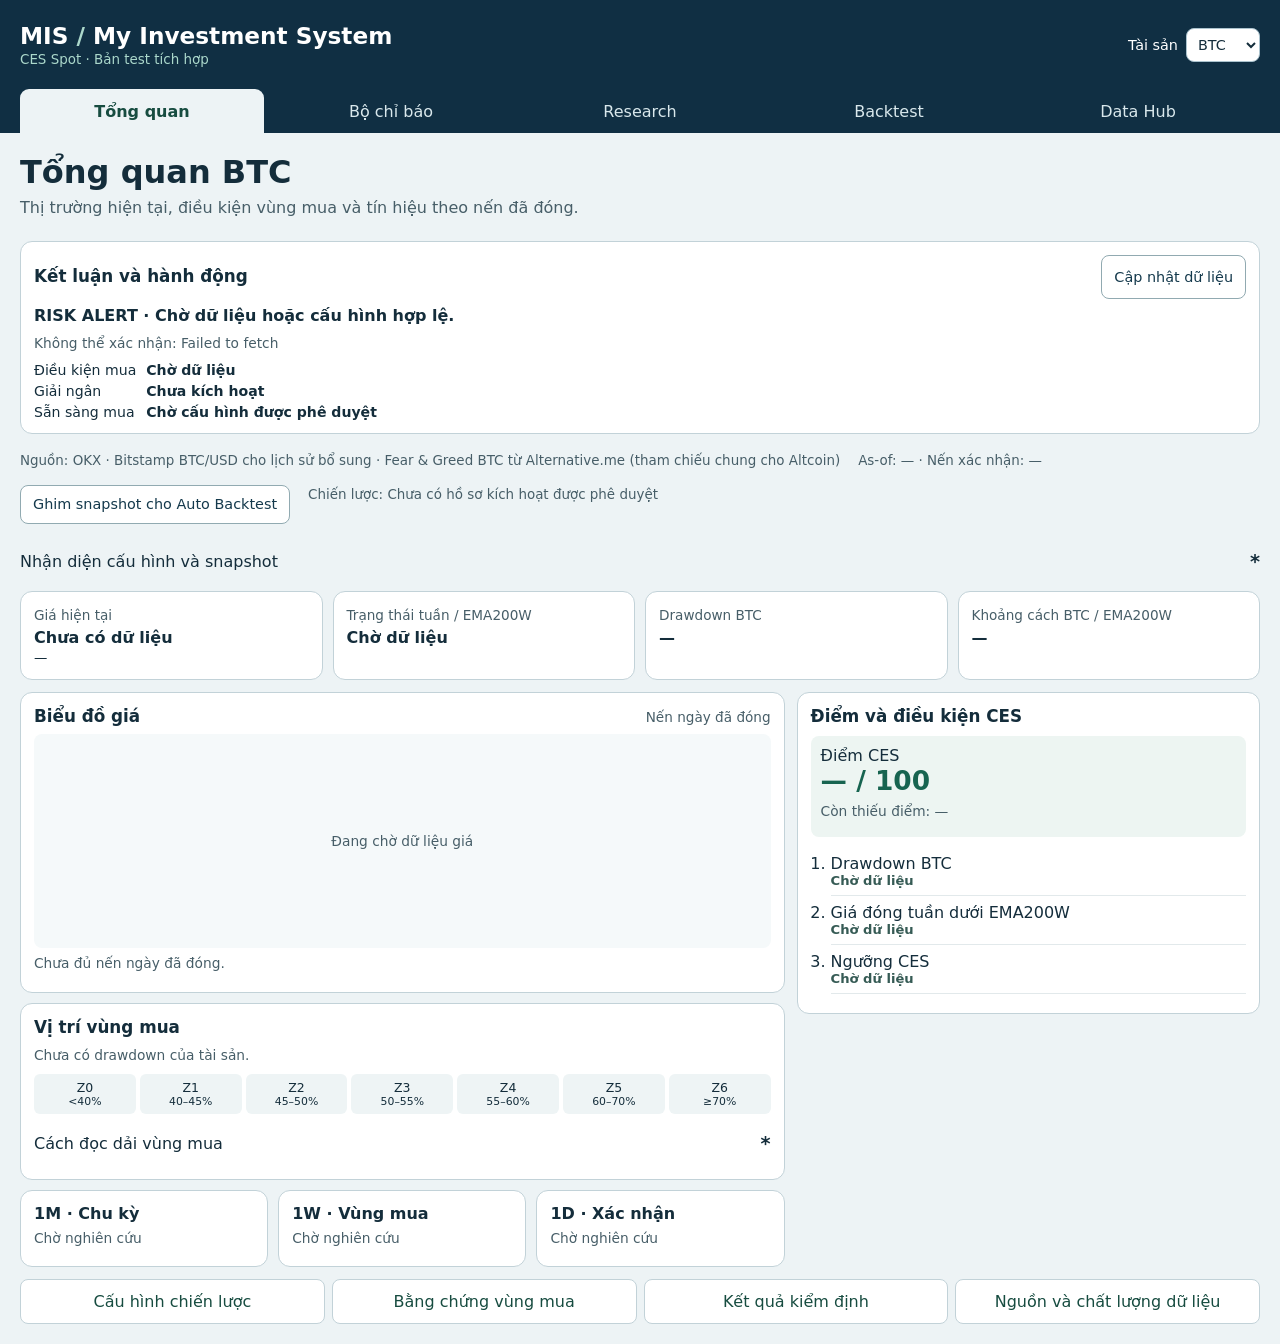
<file: index.html>
<!doctype html>
<html lang="vi">
<head>
  <meta charset="utf-8">
  <meta name="viewport" content="width=device-width, initial-scale=1">
  <meta name="theme-color" content="#102f43">
  <title>MIS – My Investment System</title>
  <link rel="icon" href="./icon.svg">
  <link rel="manifest" href="./manifest.webmanifest">
  <link rel="stylesheet" href="./mis_workspace.css">
  <script defer src="./ces_engine.js"></script>
  <script defer src="./ces_config.js"></script>
  <script defer src="./ces_dynamic.js"></script>
  <script defer src="./ces_shared.js"></script>
  <script defer src="./ces_auto_core.js"></script>
  <script defer src="./ces_library.js"></script>
  <script defer src="./ces_optimizer_data.js"></script>
  <script defer src="./mis_research_workspace.js"></script>
  <script defer src="./mis_overview.js"></script>
  <script defer src="./mis_workspace.js"></script>
  <script defer src="./mis_research_ui.js"></script>
  <script defer src="./mis_glossary.js"></script>
</head>
<body>
  <header class="header">
    <div class="masthead">
      <div><div class="brand">MIS <span> / </span> My Investment System</div><div class="version">CES Spot · Bản test tích hợp</div></div>
      <label class="asset">Tài sản <select id="workspace-asset" aria-label="Tài sản">
        <option>BTC</option><option>ETH</option><option>BNB</option><option>SOL</option>
        <option>LINK</option><option>AVAX</option><option>SUI</option><option>OKB</option>
      </select></label>
    </div>
    <nav aria-label="Điều hướng chính" id="workspace-nav">
      <a href="#overview">Tổng quan</a><a href="#indicators">Bộ chỉ báo</a>
      <a href="#research">Research</a><a href="#backtest">Backtest</a><a href="#data">Data Hub</a>
    </nav>
  </header>
  <main>
    <div class="section-head">
      <div><h1 id="workspace-title"></h1><p id="workspace-description"></p></div>
      <div id="workspace-tools" aria-label="Công cụ của màn hình"></div>
    </div>
    <section id="workspace-library" aria-label="Thư viện cấu hình" hidden>
      <h2>Cấu hình nghiên cứu</h2>
      <p id="workspace-config"></p>
      <p id="workspace-config-id"></p>
      <h3>Bộ lọc bắt buộc</h3>
      <ul id="workspace-config-gates"></ul>
      <h3>Chỉ báo có trọng số</h3>
      <p id="workspace-weight"></p>
      <table class="indicator-table" id="workspace-indicator-table">
        <thead><tr><th scope="col">Chỉ báo</th><th scope="col">Khung</th><th scope="col">Tham số</th><th scope="col">Trọng số</th><th scope="col">Trạng thái</th></tr></thead>
        <tbody></tbody>
      </table>
      <h3>Ứng viên đối chứng</h3>
      <ul id="workspace-candidates"></ul>
    </section>
    <section id="workspace-overview" aria-label="Theo dõi thị trường">
      <section class="overview-card overview-action" aria-labelledby="decision-title">
        <div class="overview-card-head">
          <h2 id="decision-title">Kết luận và hành động</h2>
          <button id="overview-refresh" type="button">Cập nhật dữ liệu</button>
        </div>
        <p id="overview-decision" role="status">WAIT · Chờ dữ liệu đã xác nhận.</p>
        <p id="overview-status">Đang chờ dữ liệu</p>
        <dl class="overview-decision">
          <dt>Điều kiện mua</dt><dd id="overview-eligibility">Chờ dữ liệu</dd>
          <dt>Giải ngân</dt><dd>Chưa kích hoạt</dd>
          <dt>Sẵn sàng mua</dt><dd>Chờ cấu hình được phê duyệt</dd>
        </dl>
      </section>
      <div class="overview-meta">
        <p id="overview-source">Nguồn: OKX · Bitstamp BTC/USD cho lịch sử bổ sung · Fear &amp; Greed BTC từ Alternative.me (tham chiếu chung cho Altcoin)</p>
        <p id="overview-asof">As-of: — · Nến xác nhận: —</p>
        <p><button id="overview-pin" type="button" disabled>Ghim snapshot cho Auto Backtest</button> <span id="overview-pin-status" role="status"></span></p>
        <p id="overview-approval">Chiến lược: Chưa có hồ sơ kích hoạt được phê duyệt</p>
      </div>
      <details data-explanation>
        <summary>Nhận diện cấu hình và snapshot</summary>
        <p id="overview-identity">Cấu hình và snapshot: chờ dữ liệu</p>
      </details>
      <div class="overview-metrics" aria-label="Chỉ số thị trường">
        <article><span>Giá hiện tại</span><strong id="overview-price">Chưa có dữ liệu</strong><small id="overview-price-time">—</small></article>
        <article><span>Trạng thái tuần / EMA200W</span><strong id="overview-cycle">Chờ dữ liệu</strong></article>
        <article><span>Drawdown BTC</span><strong id="overview-dd">—</strong></article>
        <article><span id="overview-ema-label">Khoảng cách BTC / EMA200W</span><strong id="overview-ema">—</strong></article>
      </div>
      <div class="overview-layout">
        <div class="overview-column">
          <section class="overview-card" aria-labelledby="chart-title">
            <div class="overview-card-head"><h2 id="chart-title">Biểu đồ giá</h2><span>Nến ngày đã đóng</span></div>
            <div class="overview-plot">
              <canvas id="overview-chart" role="img" aria-label="Biểu đồ giá đóng ngày"></canvas>
              <p id="overview-chart-empty">Đang chờ dữ liệu giá</p>
            </div>
            <p id="overview-chart-range">—</p>
          </section>
          <section class="overview-card" aria-labelledby="zone-title">
            <h2 id="zone-title">Vị trí vùng mua</h2>
            <p id="overview-zone">Chưa có drawdown của tài sản.</p>
            <ol class="overview-zones" aria-label="Các vùng drawdown giả thuyết">
              <li>Z0 <small>&lt;40%</small></li><li>Z1 <small>40–45%</small></li>
              <li>Z2 <small>45–50%</small></li><li>Z3 <small>50–55%</small></li>
              <li>Z4 <small>55–60%</small></li><li>Z5 <small>60–70%</small></li><li>Z6 <small>≥70%</small></li>
            </ol>
            <details data-explanation>
              <summary>Cách đọc dải vùng mua</summary>
              <p>Dải tô trên biểu đồ (khi nằm trong khung giá) là vùng giả thuyết Z3 50–55%. Các vùng vẫn chờ kiểm định.</p>
            </details>
          </section>
          <section class="overview-frames" aria-label="Nghiên cứu đa khung">
            <article><strong>1M · Chu kỳ</strong><p>Chờ nghiên cứu</p></article>
            <article><strong>1W · Vùng mua</strong><p>Chờ nghiên cứu</p></article>
            <article><strong>1D · Xác nhận</strong><p>Chờ nghiên cứu</p></article>
          </section>
        </div>
        <div class="overview-column">
          <section class="overview-card" aria-labelledby="signal-title">
            <h2 id="signal-title">Điểm và điều kiện CES</h2>
            <div class="overview-score"><span>Điểm CES</span><strong id="overview-score">— / 100</strong><p id="overview-gap">Còn thiếu điểm: —</p></div>
            <ol id="overview-gates" class="overview-gates">
              <li>Drawdown BTC <strong id="overview-gate-dd">Chờ dữ liệu</strong></li>
              <li>Giá đóng tuần dưới EMA200W <strong id="overview-gate-ema">Chờ dữ liệu</strong></li>
              <li>Ngưỡng CES <strong id="overview-gate-score">Chờ dữ liệu</strong></li>
            </ol>
          </section>
        </div>
      </div>
      <nav class="overview-evidence" aria-label="Bằng chứng">
        <a href="#indicators">Cấu hình chiến lược</a><a href="#research">Bằng chứng vùng mua</a>
        <a href="#backtest">Kết quả kiểm định</a><a href="#data">Nguồn và chất lượng dữ liệu</a>
      </nav>
    </section>
    <section id="workspace-research" class="overview-card" hidden>
      <h2>Bằng chứng vùng mua</h2>
      <p>Nghiên cứu vùng giả thuyết từ snapshot đã ghim tại Tổng quan.</p>
      <details id="research-glossary" data-explanation>
        <summary>Sổ tay thuật ngữ</summary>
        <label>Tìm thuật ngữ <input id="glossary-search" type="search"></label>
        <p id="glossary-count" role="status"></p>
        <dl>
          <dt>ROI</dt><dd>100 × (giá trị cuối / vốn đầu − 1). 100 → 120 cho ROI 20%; kết quả mô phỏng gồm tiền mặt và vị thế định giá theo giá đóng.</dd>
          <dt>CAGR</dt><dd>100 × ((giá trị cuối / vốn đầu)^(365,25 / số ngày) − 1). 100 → 121 trong hai năm cho khoảng 10%/năm. Khoảng thời gian quá ngắn có thể làm tỷ lệ năm hóa khó diễn giải.</dd>
          <dt>MDD</dt><dd>Mức giảm lớn nhất của vốn chủ sở hữu so với đỉnh vốn đến ngày đo. Đỉnh 125 rồi giảm còn 100 cho MDD −20% nếu đó là mức giảm lớn nhất.</dd>
          <dt>MAE</dt><dd>Trong mô phỏng lệnh, mức thấp nhất của 100 × (giá thấp nhất trong ngày / giá vốn trung bình − 1) khi có vị thế. Giá vốn 100, đáy 80 tương ứng −20%.</dd>
          <dt>Calmar</dt><dd>CAGR chia cho trị tuyệt đối MDD. CAGR 15%, MDD −10% cho 1,5. Khi MDD bằng 0, kết quả không xác định.</dd>
          <dt>Sharpe</dt><dd>Lợi suất vượt mức trung bình chia cho độ lệch chuẩn lợi suất vượt mức, có thể năm hóa. So sánh cần cùng tần suất và lãi suất tham chiếu. Engine CES chính không xuất chỉ số này.</dd>
          <dt>PF · Profit Factor</dt><dd>Tổng lãi chia tổng trị tuyệt đối của lỗ theo nhóm giao dịch đã đóng. Lãi 60 và lỗ 20 cho PF 3. Mẫu số bằng 0 thì PF không xác định.</dd>
          <dt>Win Rate</dt><dd>Số chu kỳ đã đóng có lãi chia số chu kỳ đã đóng. 3 thắng trong 5 chu kỳ cho 60%; cần nêu đơn vị đếm và cách xử lý hòa vốn.</dd>
          <dt>Drawdown · ATH</dt><dd>ATH là đỉnh giá lịch sử theo chuỗi và cửa sổ được chọn. Giá 60 dưới đỉnh 100 tương ứng mức giảm 40%; khác với MDD của vốn mô phỏng.</dd>
          <dt>EMA200W · EMA gap</dt><dd>EMA 200 tuần dùng trung bình 200 giá đóng tuần làm giá trị khởi tạo, sau đó cập nhật với hệ số 2/201. Giá 90 và EMA 100 thấp hơn EMA 10%.</dd>
          <dt>RSI</dt><dd>RSI = 100 − 100 / (1 + RS), với RS là tỷ lệ tăng/giảm trung bình làm mượt Wilder. Engine trả 50 khi cả hai bằng 0. Cùng chu kỳ 14 nhưng RSI ngày và tuần sử dụng nến khác nhau.</dd>
          <dt>SMA</dt><dd>Trung bình cộng của các giá trị trong cửa sổ. SMA14 của RSI dùng 14 giá trị RSI hợp lệ.</dd>
          <dt>IS · OOS</dt><dd>IS là mẫu xây dựng hoặc chọn cấu hình; OOS là mẫu giữ lại để đánh giá. Dữ liệu đã xem trong quá trình chọn cấu hình không phải bằng chứng OOS độc lập.</dd>
          <dt>Walk-forward</dt><dd>Chốt cấu hình dựa trên cửa sổ quá khứ rồi đánh giá cửa sổ tiếp theo. Sau đó dịch mốc về phía trước. Báo cáo cần nêu thời điểm chốt và tránh đưa dữ liệu tương lai vào quyết định.</dd>
          <dt>Stress Test · Overfitting</dt><dd>Stress Test thay đổi giả định, chẳng hạn tăng phí. Overfitting xảy ra khi cấu hình bám quá sát mẫu đã quan sát và mất hiệu quả trên dữ liệu khác.</dd>
          <dt>TP · Trailing</dt><dd>TP chốt lời ở mốc cấu hình; trailing theo dõi đỉnh sau khi kích hoạt và thoát khi chạm ngưỡng giảm. Giá thực thi phụ thuộc quy tắc nến, gap và chi phí.</dd>
          <dt>Slippage · Phí</dt><dd>Trượt giá điều chỉnh giá khớp bất lợi khi mua và bán; phí tính trên giá trị khớp theo từng chiều.</dd>
          <dt>Allocation · CES A/B</dt><dd>Allocation là phần vốn dành cho vị thế. CES A xem xét một lần vào vốn; CES B chia lệnh theo quy tắc DCA. So sánh A/B cần dùng cùng dữ liệu và chi phí.</dd>
        </dl>
      </details>
      <div class="research-fields">
        <label>Cấu hình thử <select id="research-config"><option value="">Cấu hình hiện tại</option><option>RA01</option><option>RA02</option><option>RA03</option><option>SMA01</option><option>A04</option></select></label>
        <label>Phí nghiên cứu (%) <input id="research-fee" type="number" min="0" max="10" step="0.01" value="0.1" required></label>
        <label>Trượt giá nghiên cứu (%) <input id="research-slip" type="number" min="0" max="10" step="0.01" value="0.05" required></label>
      </div>
      <button id="research-run" type="button">Chạy nghiên cứu</button>
      <button id="research-download" type="button" disabled>Tải hồ sơ nghiên cứu</button>
      <p id="research-status" role="status">Chờ kiểm định vùng mua.</p>
      <p id="research-risk" role="status"></p>
      <p id="research-context"></p>
      <details data-explanation>
        <summary>Phương pháp và phạm vi</summary>
        <p>Mẫu là một lần chuyển vùng tại giá đóng ngày. Chỉ tính kỳ nắm giữ đủ dữ liệu trong phân đoạn.
          Số đỉnh tham chiếu chỉ là chỉ dấu độ đa dạng, các mẫu có thể chồng lấp. Lợi nhuận vùng là biến động giá, chưa tính chi phí và không phải kết quả giao dịch.
          Hồi phục tính từ đáy trong kỳ đến ngày đóng ở giá mẫu trở lên. IS/OOS tách 70/30 theo thời gian, không tối ưu trên OOS.
          A/B dùng cùng tín hiệu và mặc định của Auto; kết quả gồm benchmark mua-giữ chưa tính chi phí.
          Các năm UTC trọn vẹn chạy riêng với vốn đặt lại. Chúng là phân đoạn lịch, không đại diện chu kỳ thị trường độc lập. Walk-forward đang chờ.</p>
      </details>
      <div class="research-scroll" tabindex="0" aria-label="Thống kê vùng mua">
        <table id="research-zones"><thead><tr><th>Mẫu</th><th>Vùng</th><th>Ngày giữ</th><th>Mẫu đủ/tổng</th><th>Đỉnh tham chiếu</th><th>ROI trung vị %</th><th>MAE trung vị %</th><th>Ngày hồi phục</th><th>Số hồi phục</th></tr></thead><tbody></tbody></table>
      </div>
      <h3>Đóng góp chỉ báo</h3>
      <p id="research-indicators"></p>
      <details data-explanation>
        <summary>Các lần bỏ chỉ báo và thay tham số</summary>
        <div class="research-scroll" tabindex="0" aria-label="Các lần thử độ nhạy">
          <table id="research-variants"><thead><tr><th>Lần thử</th><th>Thay đổi so với gốc</th><th>Tuần qua gate</th></tr></thead><tbody></tbody></table>
        </div>
      </details>
      <h3>So sánh CES-A / CES-B</h3>
      <div class="research-scroll" tabindex="0" aria-label="Kết quả A/B">
        <table id="research-robustness"><thead><tr><th>Kịch bản</th><th>Mẫu</th><th>Ngày đầu UTC</th><th>Ngày cuối UTC</th><th>CES</th><th>Trạng thái</th><th>Tuần đủ/tổng</th><th>ROI %</th><th>CAGR %</th><th>MDD %</th><th>MAE %</th><th>Calmar</th><th>Benchmark %</th></tr></thead><tbody></tbody></table>
      </div>
      <details id="workspace-history"><summary>Mở Historical Research</summary></details>
      <section aria-labelledby="paper-heading">
        <h2 id="paper-heading">Paper Trading và danh mục mô phỏng</h2>
        <p>Nhập lượt mô phỏng thủ công cho mã đang chọn, tại giá đóng của snapshot đã ghim. Đây là lượt thủ công tại giá đóng đã biết, không dùng để đánh giá khớp Live. Nhật ký quan sát Live và đối chiếu Backtest đang chờ.</p>
        <div class="research-fields">
          <label>Vốn đầu <input id="paper-capital" type="number" min="1" max="1000000000" step="any" value="10000" required></label>
          <button id="paper-start" type="button" disabled>Tạo sổ mô phỏng</button>
        </div>
        <p id="paper-balance"></p>
        <div class="research-fields">
          <label>Chiều mô phỏng <select id="paper-side"><option value="BUY">Mua</option><option value="SELL">Bán</option></select></label>
          <label><span id="paper-amount-label">Tiền mô phỏng chi (gồm phí)</span> <input id="paper-amount" type="number" min="0.00000001" max="1000000000" step="any" required></label>
          <label>Phí (%) <input id="paper-fee" type="number" min="0" max="10" step="0.01" value="0.1" required></label>
          <label>Trượt giá (%) <input id="paper-slip" type="number" min="0" max="10" step="0.01" value="0.05" required></label>
          <button id="paper-record" type="button" disabled>Ghi lượt mô phỏng</button>
        </div>
        <p id="paper-status" role="status"></p>
        <p id="paper-equity"></p>
        <button id="paper-download" type="button" disabled>Tải sổ mô phỏng</button>
        <div class="research-scroll" tabindex="0" aria-label="Vị thế mô phỏng">
          <table id="paper-positions"><thead><tr><th>Mã</th><th>Số lượng</th><th>Giá vốn</th><th>Giá vốn bình quân</th></tr></thead><tbody></tbody></table>
        </div>
        <details data-explanation>
          <summary>20 lượt mô phỏng gần nhất</summary>
          <div class="research-scroll" tabindex="0" aria-label="Nhật ký mô phỏng">
            <table id="paper-fills"><thead><tr><th>Ngày UTC</th><th>Mã</th><th>Chiều</th><th>Số lượng</th><th>Giá mô phỏng</th><th>Phí</th><th>Snapshot</th></tr></thead><tbody></tbody></table>
          </div>
        </details>
      </section>
    </section>
    <section id="workspace-data" class="overview-card" hidden>
      <h2>Độ phủ và chất lượng dữ liệu</h2>
      <dl class="workspace-summary">
        <div><dt>Tài sản đang xem</dt><dd id="data-asset">—</dd></div>
        <div><dt>Nguồn đang kiểm tra</dt><dd id="data-source">—</dd></div>
        <div><dt>Phạm vi nến</dt><dd id="data-range">Chưa có dữ liệu</dd></div>
        <div><dt>Nến cuối UTC</dt><dd id="data-last">Chưa có dữ liệu</dd></div>
        <div><dt>Chất lượng</dt><dd id="data-quality">Chưa kiểm toán</dd></div>
        <div><dt>Warmup EMA200W</dt><dd id="data-warmup">Chưa kiểm tra</dd></div>
        <div><dt>Snapshot nghiên cứu đã ghim</dt><dd id="data-pinned">Chưa có snapshot</dd></div>
      </dl>
    </section>
    <div id="workspace-frames"></div>
    <noscript>Bật JavaScript để sử dụng MIS.</noscript>
  </main>
</body>
</html>
</file>
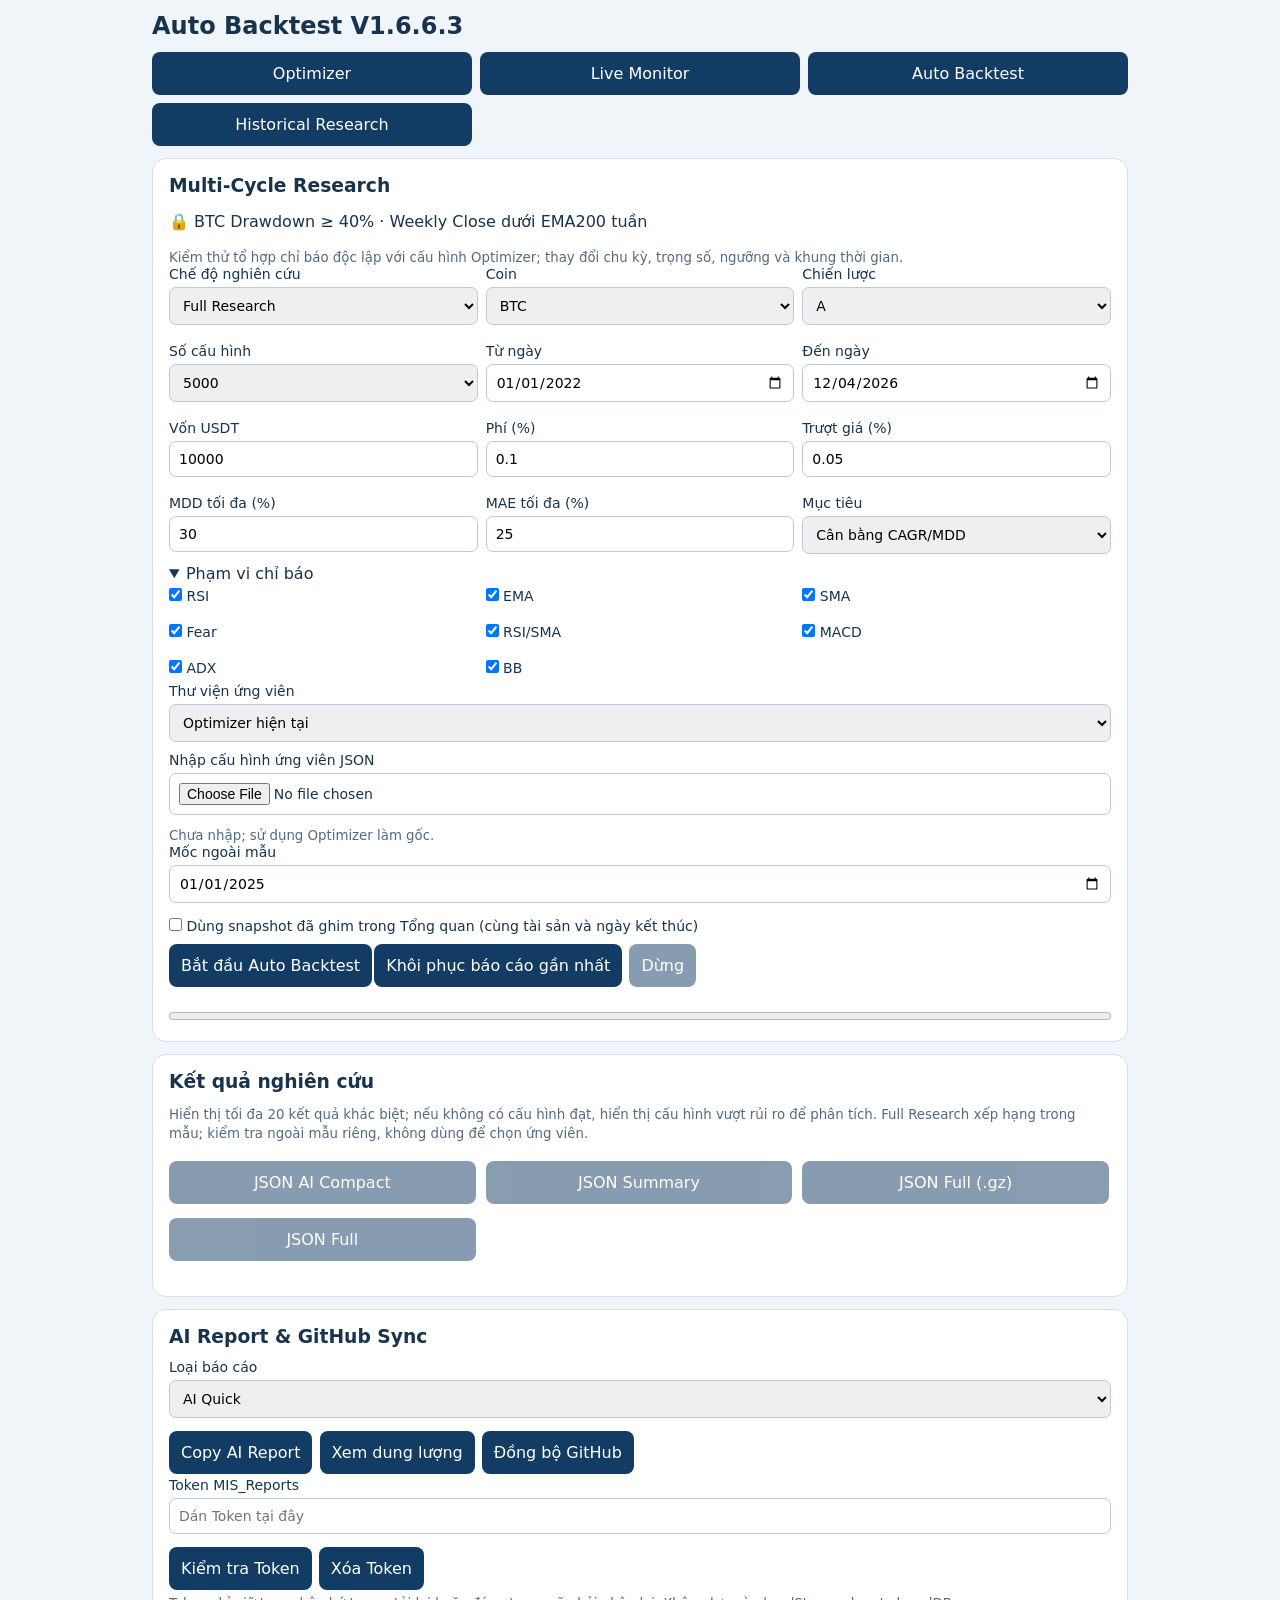
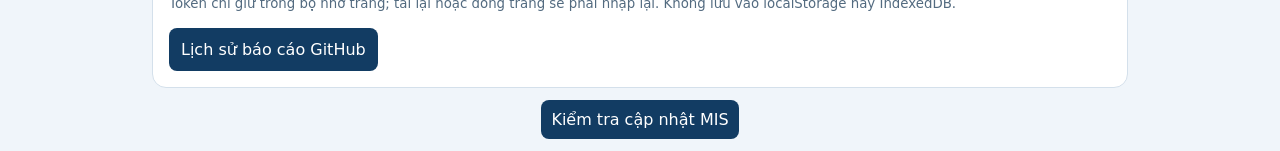
<file: ces_auto.html>
<!doctype html><html lang="vi"><meta charset="utf-8"><meta name="viewport" content="width=device-width,initial-scale=1"><title>MIS Auto Backtest V1.6.6.3</title><style> *{box-sizing:border-box}body{font:16px system-ui;background:#f0f5fa;color:#17334d;margin:12px auto;max-width:1000px;padding:0 12px}section{background:white;border:1px solid #d4e0eb;border-radius:14px;padding:16px;margin:12px 0}nav,.grid{display:grid;grid-template-columns:repeat(3,minmax(0,1fr));gap:8px}a,button{background:#123c63;color:white;padding:12px;border:0;border-radius:8px;text-decoration:none;text-align:center;font:inherit}button:disabled{opacity:.5}label{display:block;font-size:14px}input,select{width:100%;min-width:0;padding:9px;border:1px solid #b8c9da;border-radius:7px;font:inherit;margin:5px 0 10px}h2,h3{margin:0 0 12px}small{color:#536b80}table{border-collapse:collapse;white-space:nowrap;width:100%;font-size:14px}td,th{padding:10px;border-bottom:1px solid #d4e0eb;text-align:right}td:first-child,th:first-child{text-align:left}.scroll{overflow:auto}progress{width:100%}.positive{color:#087b56}.negative{color:#b91c1c}@media(max-width:600px){.grid{grid-template-columns:repeat(2,minmax(0,1fr))}nav a{font-size:13px;padding:10px 4px}}.grid>*,section{min-width:0}input[type=date]{display:block;max-width:100%;min-width:0;-webkit-appearance:none;appearance:none}section button{margin:3px 2px 3px 0}section a{display:inline-block;max-width:100%;overflow-wrap:anywhere}section [role=status]{overflow-wrap:anywhere;line-height:1.5} @media(max-width:600px){input[type=date]{font-size:13px;padding:8px 4px}section{padding:12px}nav{grid-template-columns:repeat(2,minmax(0,1fr))}}</style><h2>Auto Backtest V1.6.6.3</h2><nav><a href="ces_optimizer.html?v=1661">Optimizer</a><a href="ces_monitor.html?v=1661">Live Monitor</a><a href="ces_auto.html?v=1661">Auto Backtest</a><a href="ces_history.html?v=1661">Historical Research</a></nav><section><h3>Multi-Cycle Research</h3><p>🔒 BTC Drawdown ≥ 40% · Weekly Close dưới EMA200 tuần</p><small>Kiểm thử tổ hợp chỉ báo độc lập với cấu hình Optimizer; thay đổi chu kỳ, trọng số, ngưỡng và khung thời gian.</small><div class="grid"><label>Chế độ nghiên cứu<select id="research"><option value="full">Full Research</option><option value="buy">BUY Research</option><option value="sell">SELL Research</option><option value="ablation">Auto Ablation</option><option value="grid">RA01 Sensitivity (3125)</option><option value="stable">Stability Test</option></select></label><label>Coin<select id="coin"><option>BTC</option><option>ETH</option><option>SOL</option><option>AVAX</option><option>SUI</option><option>LINK</option><option>BNB</option><option>OKB</option></select></label><label>Chiến lược<select id="mode"><option>A</option><option>B</option></select></label><label>Số cấu hình<select id="count"><option>100</option><option>500</option><option>2000</option><option>3125</option><option>1000</option><option selected>5000</option><option>10000</option></select></label><label>Từ ngày<input id="from" type="date" value="2022-01-01"></label><label>Đến ngày<input id="to" type="date"></label><label>Vốn USDT<input id="capital" type="number" value="10000"></label><label>Phí (%)<input id="fee" type="number" value="0.1" step="0.01"></label><label>Trượt giá (%)<input id="slip" type="number" value="0.05" step="0.01"></label><label>MDD tối đa (%)<input id="mdd" type="number" value="30"></label><label>MAE tối đa (%)<input id="mae" type="number" value="25"></label><label>Mục tiêu<select id="goal"><option value="balance">Cân bằng CAGR/MDD</option><option value="roi">ROI</option><option value="cagr">CAGR</option><option value="risk">MDD thấp nhất</option><option value="mae">MAE thấp nhất</option></select></label></div><details open><summary>Phạm vi chỉ báo</summary><div class="grid"><label><input style="width:auto" type="checkbox" data-type value="RSI" checked> RSI</label><label><input style="width:auto" type="checkbox" data-type value="EMA" checked> EMA</label><label><input style="width:auto" type="checkbox" data-type value="SMA" checked> SMA</label><label><input style="width:auto" type="checkbox" data-type value="Fear" checked> Fear</label><label><input style="width:auto" type="checkbox" data-type value="RSI/SMA" checked> RSI/SMA</label><label><input style="width:auto" type="checkbox" data-type value="MACD" checked> MACD</label><label><input style="width:auto" type="checkbox" data-type value="ADX" checked> ADX</label><label><input style="width:auto" type="checkbox" data-type value="BB" checked> BB</label></div><label>Thư viện ứng viên<select id="library"><option value="">Optimizer hiện tại</option></select></label><label>Nhập cấu hình ứng viên JSON<input id="import" type="file" accept=".json"></label><small id="importStatus">Chưa nhập; sử dụng Optimizer làm gốc.</small><label>Mốc ngoài mẫu<input id="split" type="date" value="2025-01-01"></label></details><label><input id="usePinned" type="checkbox" style="width:auto"> Dùng snapshot đã ghim trong Tổng quan (cùng tài sản và ngày kết thúc)</label><button id="run">Bắt đầu Auto Backtest</button> <button id="stop" disabled>Dừng</button><p id="status" role="status"></p><progress id="progress" value="0" max="100"></progress></section><section><h3>Kết quả nghiên cứu</h3><small>Hiển thị tối đa 20 kết quả khác biệt; nếu không có cấu hình đạt, hiển thị cấu hình vượt rủi ro để phân tích. Full Research xếp hạng trong mẫu; kiểm tra ngoài mẫu riêng, không dùng để chọn ứng viên.</small><div id="researchAudit"></div><p id="summary"></p><div class="scroll" id="results"></div><div class="grid"><button data-export="compact" disabled>JSON AI Compact</button><button data-export="summary" disabled>JSON Summary</button><button data-export="gzip" disabled>JSON Full (.gz)</button><button data-export="full" disabled>JSON Full</button></div><p id="exportSize" role="status"></p></section><script src="ces_engine.js?v=1661"></script><script src="ces_config.js?v=1661"></script><script src="ces_dynamic.js?v=1661"></script><script src="ces_shared.js?v=1661"></script><script src="ces_optimizer_data.js?v=1661"></script><script src="ces_auto_core.js?v=1661"></script><script src="ces_library.js?v=1661"></script><script src="ces_research164.js?v=1661"></script><script src="ces_report.js?v=1661"></script><script src="ces_robust165.js?v=1661"></script><script src="mis_report_sync.js?v=1663"></script><script src="ces_auto.js?v=1663"></script><script src="mis_update.js?v=1663"></script></html>
</file>
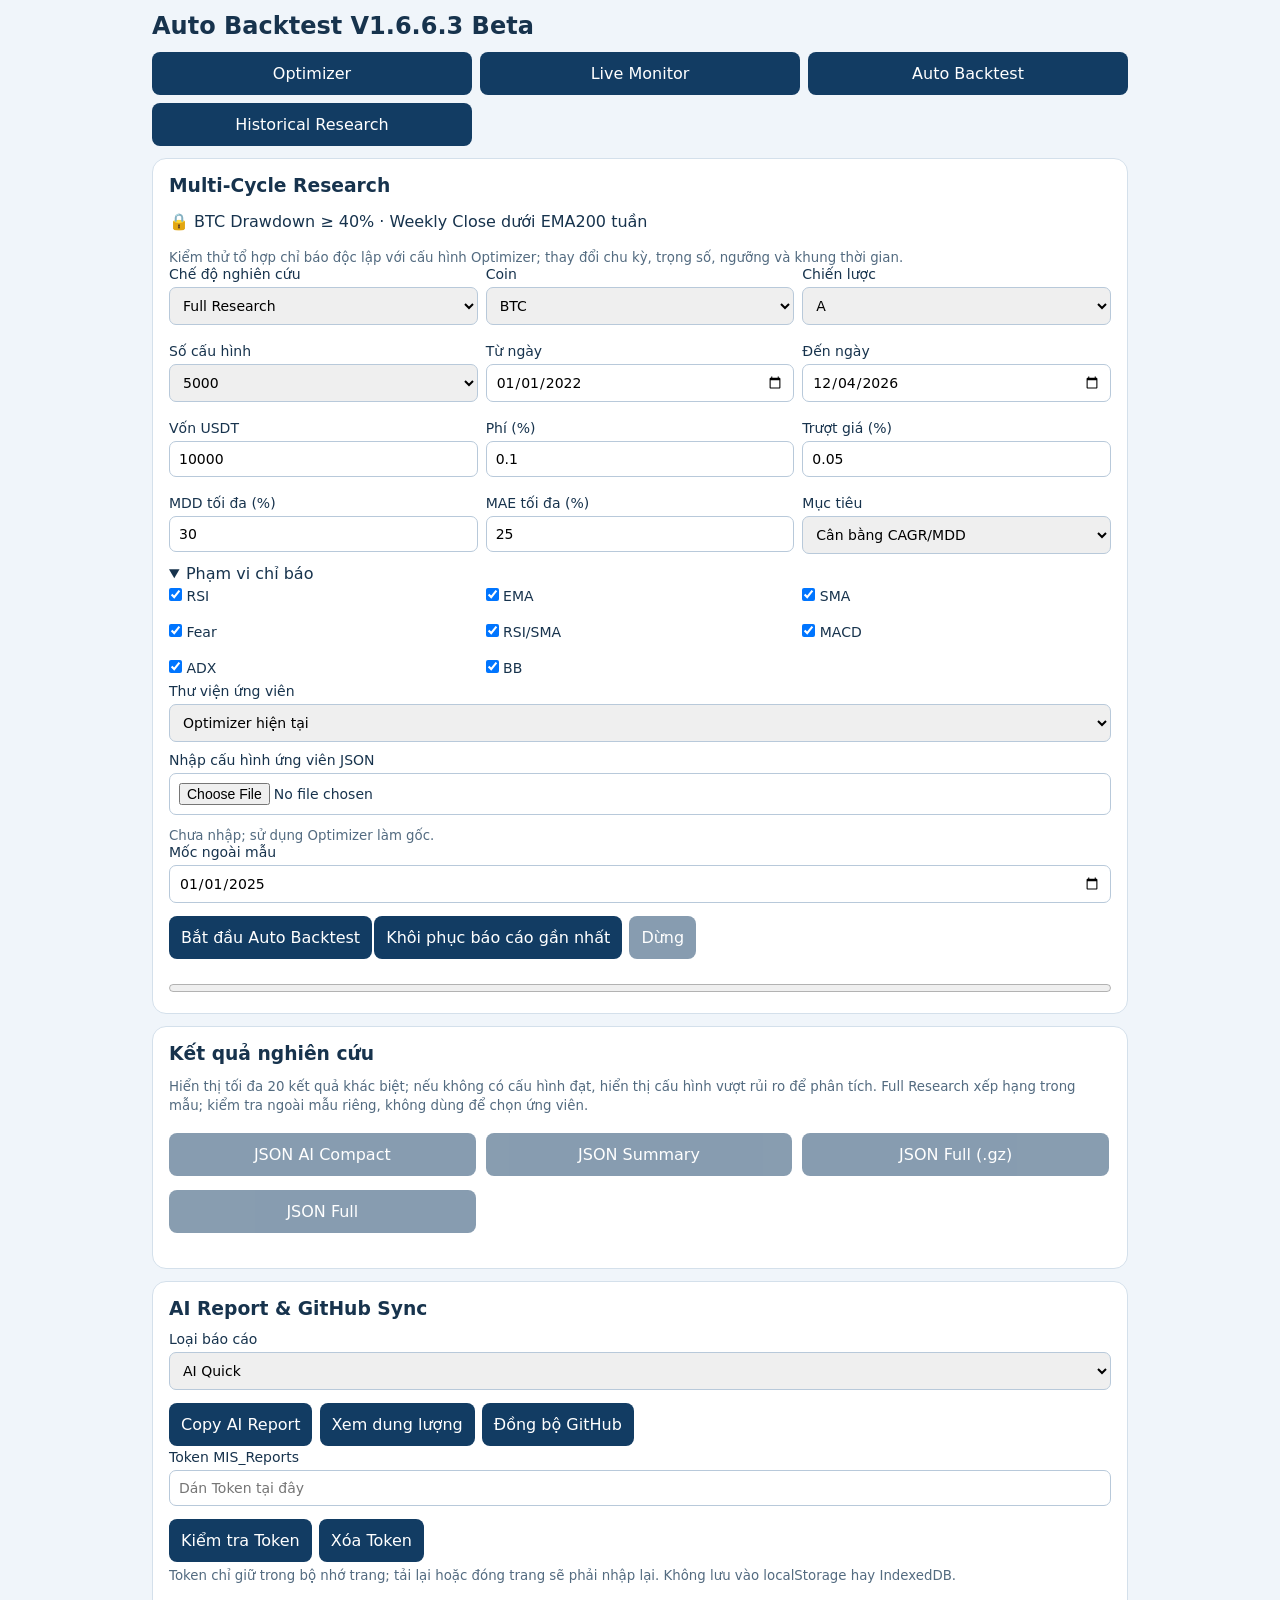
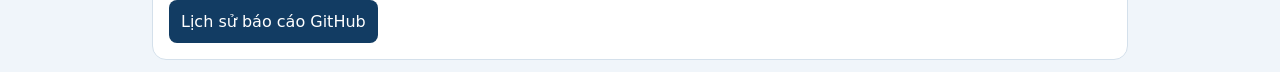
<file: ces_auto_beta1663.html>
<!doctype html><html lang="vi"><meta charset="utf-8"><meta name="viewport" content="width=device-width,initial-scale=1"><title>MIS Auto Backtest V1.6.6.3 Beta</title><style> *{box-sizing:border-box}body{font:16px system-ui;background:#f0f5fa;color:#17334d;margin:12px auto;max-width:1000px;padding:0 12px}section{background:white;border:1px solid #d4e0eb;border-radius:14px;padding:16px;margin:12px 0}nav,.grid{display:grid;grid-template-columns:repeat(3,minmax(0,1fr));gap:8px}a,button{background:#123c63;color:white;padding:12px;border:0;border-radius:8px;text-decoration:none;text-align:center;font:inherit}button:disabled{opacity:.5}label{display:block;font-size:14px}input,select{width:100%;min-width:0;padding:9px;border:1px solid #b8c9da;border-radius:7px;font:inherit;margin:5px 0 10px}h2,h3{margin:0 0 12px}small{color:#536b80}table{border-collapse:collapse;white-space:nowrap;width:100%;font-size:14px}td,th{padding:10px;border-bottom:1px solid #d4e0eb;text-align:right}td:first-child,th:first-child{text-align:left}.scroll{overflow:auto}progress{width:100%}.positive{color:#087b56}.negative{color:#b91c1c}@media(max-width:600px){.grid{grid-template-columns:repeat(2,minmax(0,1fr))}nav a{font-size:13px;padding:10px 4px}}.grid>*,section{min-width:0}input[type=date]{display:block;max-width:100%;min-width:0;-webkit-appearance:none;appearance:none}section button{margin:3px 2px 3px 0}section a{display:inline-block;max-width:100%;overflow-wrap:anywhere}section [role=status]{overflow-wrap:anywhere;line-height:1.5} @media(max-width:600px){input[type=date]{font-size:13px;padding:8px 4px}section{padding:12px}nav{grid-template-columns:repeat(2,minmax(0,1fr))}}</style><h2>Auto Backtest V1.6.6.3 Beta</h2><nav><a href="ces_optimizer.html?v=1661">Optimizer</a><a href="ces_monitor.html?v=1661">Live Monitor</a><a href="ces_auto.html?v=1661">Auto Backtest</a><a href="ces_history.html?v=1661">Historical Research</a></nav><section><h3>Multi-Cycle Research</h3><p>🔒 BTC Drawdown ≥ 40% · Weekly Close dưới EMA200 tuần</p><small>Kiểm thử tổ hợp chỉ báo độc lập với cấu hình Optimizer; thay đổi chu kỳ, trọng số, ngưỡng và khung thời gian.</small><div class="grid"><label>Chế độ nghiên cứu<select id="research"><option value="full">Full Research</option><option value="buy">BUY Research</option><option value="sell">SELL Research</option><option value="ablation">Auto Ablation</option><option value="grid">RA01 Sensitivity (3125)</option><option value="stable">Stability Test</option></select></label><label>Coin<select id="coin"><option>BTC</option><option>ETH</option><option>SOL</option></select></label><label>Chiến lược<select id="mode"><option>A</option><option>B</option></select></label><label>Số cấu hình<select id="count"><option>100</option><option>500</option><option>2000</option><option>3125</option><option>1000</option><option selected>5000</option><option>10000</option></select></label><label>Từ ngày<input id="from" type="date" value="2022-01-01"></label><label>Đến ngày<input id="to" type="date"></label><label>Vốn USDT<input id="capital" type="number" value="10000"></label><label>Phí (%)<input id="fee" type="number" value="0.1" step="0.01"></label><label>Trượt giá (%)<input id="slip" type="number" value="0.05" step="0.01"></label><label>MDD tối đa (%)<input id="mdd" type="number" value="30"></label><label>MAE tối đa (%)<input id="mae" type="number" value="25"></label><label>Mục tiêu<select id="goal"><option value="balance">Cân bằng CAGR/MDD</option><option value="roi">ROI</option><option value="cagr">CAGR</option><option value="risk">MDD thấp nhất</option><option value="mae">MAE thấp nhất</option></select></label></div><details open><summary>Phạm vi chỉ báo</summary><div class="grid"><label><input style="width:auto" type="checkbox" data-type value="RSI" checked> RSI</label><label><input style="width:auto" type="checkbox" data-type value="EMA" checked> EMA</label><label><input style="width:auto" type="checkbox" data-type value="SMA" checked> SMA</label><label><input style="width:auto" type="checkbox" data-type value="Fear" checked> Fear</label><label><input style="width:auto" type="checkbox" data-type value="RSI/SMA" checked> RSI/SMA</label><label><input style="width:auto" type="checkbox" data-type value="MACD" checked> MACD</label><label><input style="width:auto" type="checkbox" data-type value="ADX" checked> ADX</label><label><input style="width:auto" type="checkbox" data-type value="BB" checked> BB</label></div><label>Thư viện ứng viên<select id="library"><option value="">Optimizer hiện tại</option></select></label><label>Nhập cấu hình ứng viên JSON<input id="import" type="file" accept=".json"></label><small id="importStatus">Chưa nhập; sử dụng Optimizer làm gốc.</small><label>Mốc ngoài mẫu<input id="split" type="date" value="2025-01-01"></label></details><button id="run">Bắt đầu Auto Backtest</button> <button id="stop" disabled>Dừng</button><p id="status" role="status"></p><progress id="progress" value="0" max="100"></progress></section><section><h3>Kết quả nghiên cứu</h3><small>Hiển thị tối đa 20 kết quả khác biệt; nếu không có cấu hình đạt, hiển thị cấu hình vượt rủi ro để phân tích. Full Research xếp hạng trong mẫu; kiểm tra ngoài mẫu riêng, không dùng để chọn ứng viên.</small><div id="researchAudit"></div><p id="summary"></p><div class="scroll" id="results"></div><div class="grid"><button data-export="compact" disabled>JSON AI Compact</button><button data-export="summary" disabled>JSON Summary</button><button data-export="gzip" disabled>JSON Full (.gz)</button><button data-export="full" disabled>JSON Full</button></div><p id="exportSize" role="status"></p></section><script src="ces_engine.js?v=1661"></script><script src="ces_config.js?v=1661"></script><script src="ces_dynamic.js?v=1661"></script><script src="ces_shared.js?v=1661"></script><script src="ces_optimizer_data.js?v=1661"></script><script src="ces_auto_core.js?v=1661"></script><script src="ces_library.js?v=1661"></script><script src="ces_research164.js?v=1661"></script><script src="ces_report.js?v=1661"></script><script src="ces_robust165.js?v=1661"></script><script src="mis_report_sync_beta1663.js?v=1663-token2"></script><script src="ces_auto_beta1663.js?v=1663"></script></html>
</file>
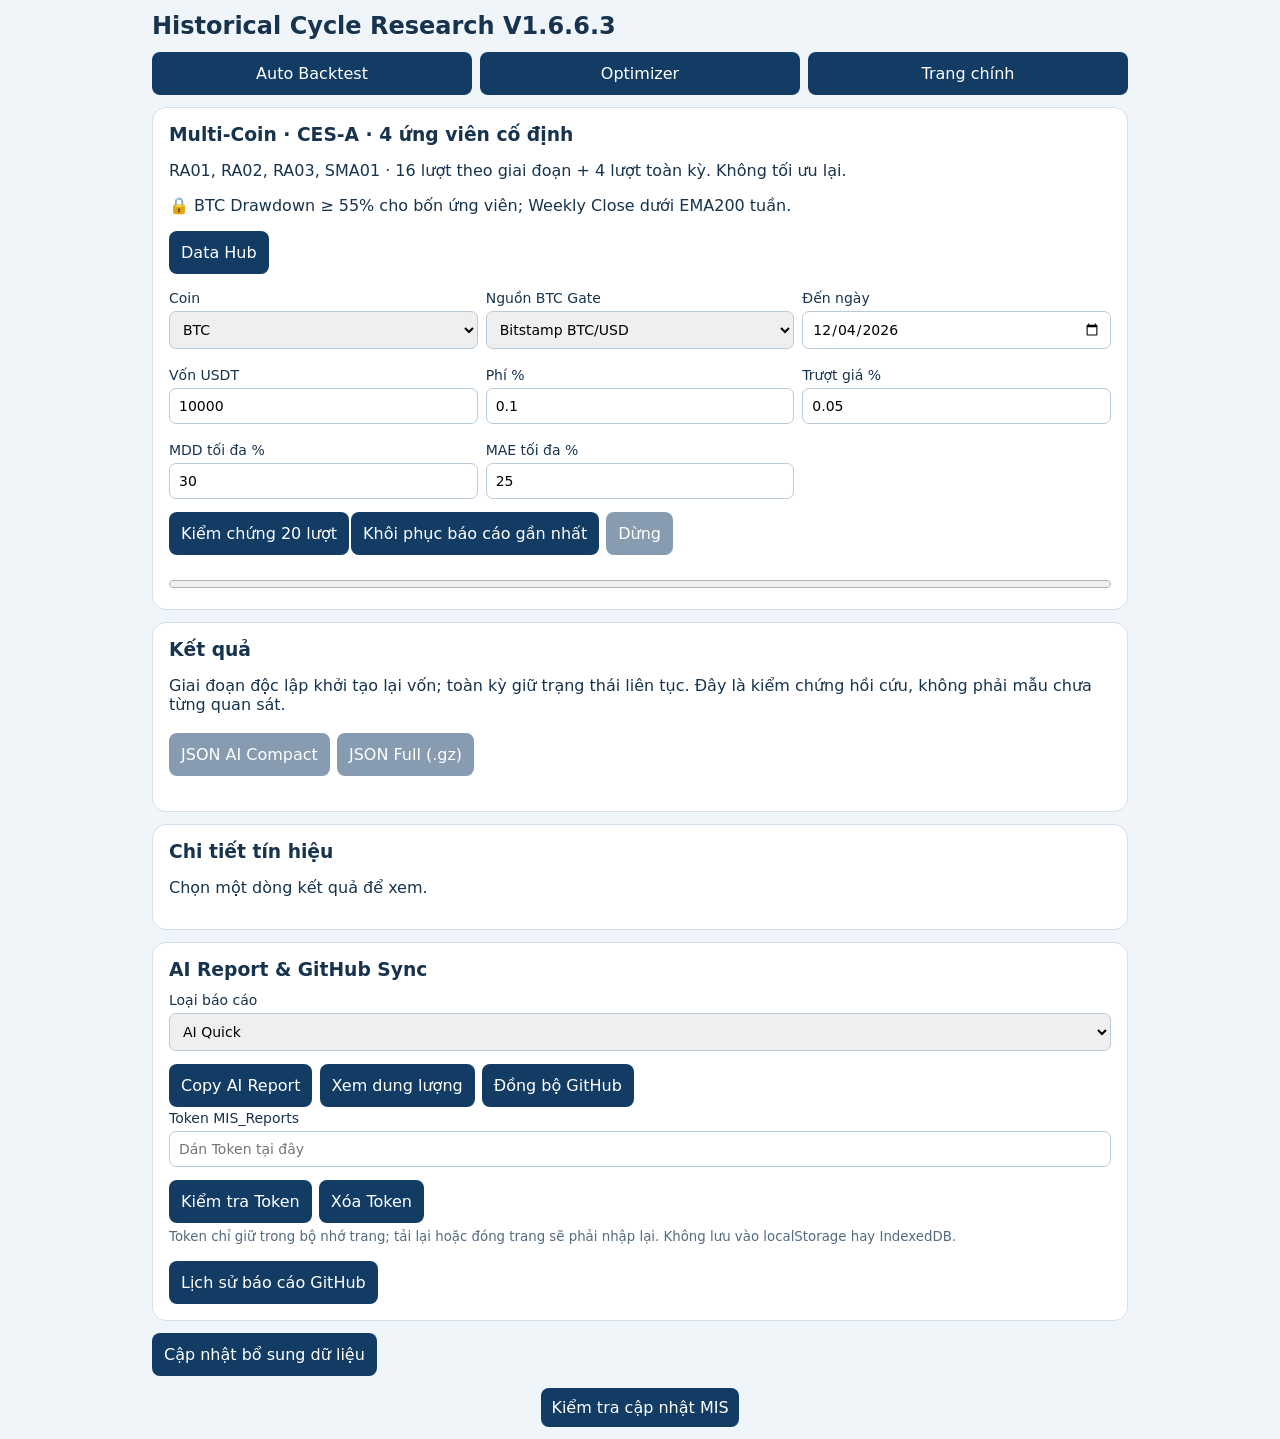
<file: ces_history.html>
<!doctype html><html lang="vi"><meta charset="utf-8"><meta name="viewport" content="width=device-width,initial-scale=1"><title>MIS V1.6.6.3 Historical Research</title><style> *{box-sizing:border-box}body{font:16px system-ui;background:#f0f5fa;color:#17334d;margin:12px auto;max-width:1000px;padding:0 12px}section{background:white;border:1px solid #d4e0eb;border-radius:14px;padding:16px;margin:12px 0}nav,.grid{display:grid;grid-template-columns:repeat(3,minmax(0,1fr));gap:8px}a,button{background:#123c63;color:white;padding:12px;border:0;border-radius:8px;text-decoration:none;text-align:center;font:inherit}button:disabled{opacity:.5}label{display:block;font-size:14px}input,select{width:100%;min-width:0;padding:9px;border:1px solid #b8c9da;border-radius:7px;font:inherit;margin:5px 0 10px}h2,h3{margin:0 0 12px}small{color:#536b80}table{border-collapse:collapse;white-space:nowrap;width:100%;font-size:14px}td,th{padding:10px;border-bottom:1px solid #d4e0eb;text-align:right}td:first-child,th:first-child{text-align:left}.scroll{overflow:auto}progress{width:100%}.positive{color:#087b56}.negative{color:#b91c1c}@media(max-width:600px){.grid{grid-template-columns:repeat(2,minmax(0,1fr))}nav a{font-size:13px;padding:10px 4px}}.grid>*,section{min-width:0}input[type=date]{display:block;max-width:100%;min-width:0;-webkit-appearance:none;appearance:none}section button{margin:3px 2px 3px 0}section a{display:inline-block;max-width:100%;overflow-wrap:anywhere}section [role=status]{overflow-wrap:anywhere;line-height:1.5} @media(max-width:600px){input[type=date]{font-size:13px;padding:8px 4px}section{padding:12px}nav{grid-template-columns:repeat(2,minmax(0,1fr))}}</style><h2>Historical Cycle Research V1.6.6.3</h2><nav><a href="ces_auto.html?v=1661">Auto Backtest</a><a href="ces_optimizer.html?v=1661">Optimizer</a><a href="index.html?v=1661">Trang chính</a></nav><section><h3>Multi-Coin · CES-A · 4 ứng viên cố định</h3><p>RA01, RA02, RA03, SMA01 · 16 lượt theo giai đoạn + 4 lượt toàn kỳ. Không tối ưu lại.</p><p>🔒 BTC Drawdown ≥ 55% cho bốn ứng viên; Weekly Close dưới EMA200 tuần.</p><p><a href="mis_datahub.html?v=1661">Data Hub</a></p><div class="grid"><label>Coin<select id="coin"><option>BTC</option><option>ETH</option><option>SOL</option><option>AVAX</option><option>SUI</option><option>LINK</option><option>BNB</option><option>OKB</option></select></label><label>Nguồn BTC Gate<select id="source"><option value="legacy">MIS cũ</option><option value="bitstamp" selected>Bitstamp BTC/USD</option><option value="binance">Binance BTC/USDT</option><option value="imported">CSV/JSON nhập riêng</option></select></label><label>Đến ngày<input id="to" type="date"></label><label>Vốn USDT<input id="capital" type="number" value="10000"></label><label>Phí %<input id="fee" type="number" value="0.1" step="0.01"></label><label>Trượt giá %<input id="slip" type="number" value="0.05" step="0.01"></label><label>MDD tối đa %<input id="mdd" type="number" value="30"></label><label>MAE tối đa %<input id="mae" type="number" value="25"></label></div><button id="run">Kiểm chứng 20 lượt</button> <button id="stop" disabled>Dừng</button><p id="status" role="status"></p><progress id="progress" max="20" value="0"></progress></section><section><h3>Kết quả</h3><p id="coverage"></p><p>Giai đoạn độc lập khởi tạo lại vốn; toàn kỳ giữ trạng thái liên tục. Đây là kiểm chứng hồi cứu, không phải mẫu chưa từng quan sát.</p><div id="results" class="scroll"></div><button id="compact" disabled>JSON AI Compact</button> <button id="full" disabled>JSON Full (.gz)</button><p id="size"></p></section><section id="detail"><h3>Chi tiết tín hiệu</h3><p>Chọn một dòng kết quả để xem.</p></section><script src="ces_engine.js?v=1661"></script><script src="ces_config.js?v=1661"></script><script src="ces_dynamic.js?v=1661"></script><script src="ces_shared.js?v=1661"></script><script src="ces_optimizer_data.js?v=1661"></script><script src="ces_auto_core.js?v=1661"></script><script src="ces_library.js?v=1661"></script><script src="ces_research164.js?v=1661"></script><script src="ces_report.js?v=1661"></script><script src="ces_robust165.js?v=1661"></script><script src="ces_history166.js?v=1670"></script><script src="mis_datahub.js?v=1663"></script><script src="mis_report_sync.js?v=1663"></script><script src="ces_history_ui166.js?v=1670"></script><script src="mis_update.js?v=1662"></script></html>
</file>
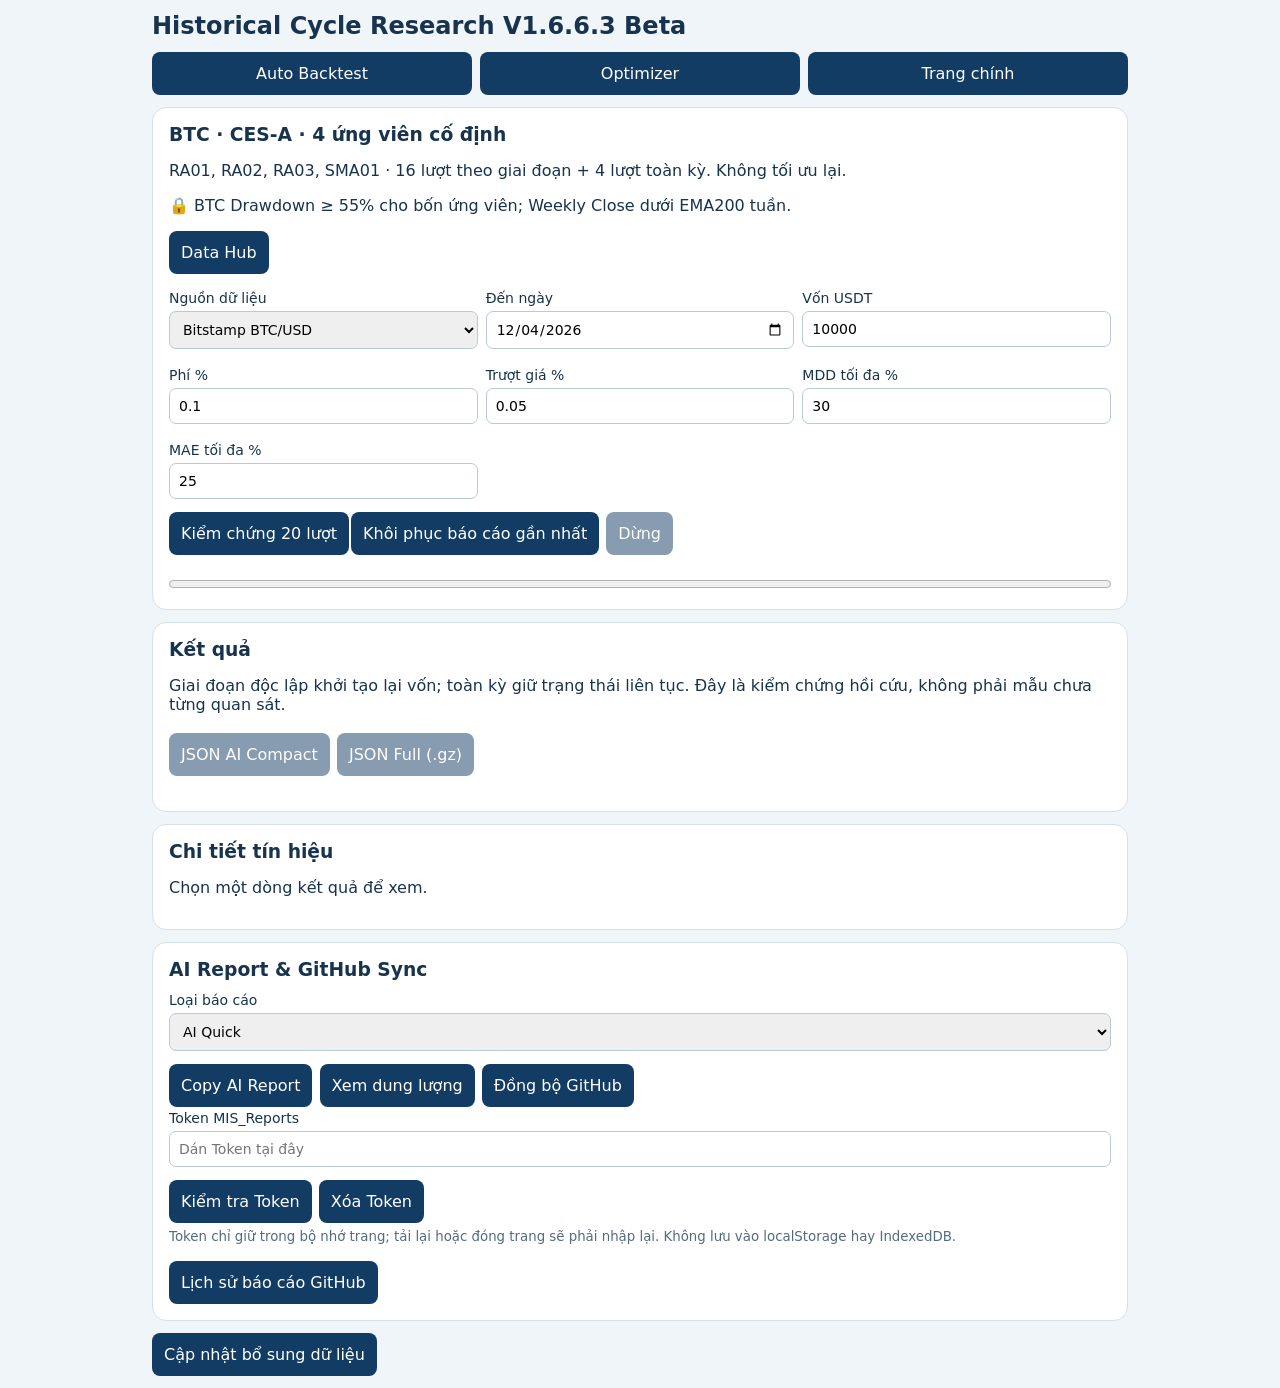
<file: ces_history_beta1663.html>
<!doctype html><html lang="vi"><meta charset="utf-8"><meta name="viewport" content="width=device-width,initial-scale=1"><title>MIS V1.6.6.3 Historical Research</title><style> *{box-sizing:border-box}body{font:16px system-ui;background:#f0f5fa;color:#17334d;margin:12px auto;max-width:1000px;padding:0 12px}section{background:white;border:1px solid #d4e0eb;border-radius:14px;padding:16px;margin:12px 0}nav,.grid{display:grid;grid-template-columns:repeat(3,minmax(0,1fr));gap:8px}a,button{background:#123c63;color:white;padding:12px;border:0;border-radius:8px;text-decoration:none;text-align:center;font:inherit}button:disabled{opacity:.5}label{display:block;font-size:14px}input,select{width:100%;min-width:0;padding:9px;border:1px solid #b8c9da;border-radius:7px;font:inherit;margin:5px 0 10px}h2,h3{margin:0 0 12px}small{color:#536b80}table{border-collapse:collapse;white-space:nowrap;width:100%;font-size:14px}td,th{padding:10px;border-bottom:1px solid #d4e0eb;text-align:right}td:first-child,th:first-child{text-align:left}.scroll{overflow:auto}progress{width:100%}.positive{color:#087b56}.negative{color:#b91c1c}@media(max-width:600px){.grid{grid-template-columns:repeat(2,minmax(0,1fr))}nav a{font-size:13px;padding:10px 4px}}.grid>*,section{min-width:0}input[type=date]{display:block;max-width:100%;min-width:0;-webkit-appearance:none;appearance:none}section button{margin:3px 2px 3px 0}section a{display:inline-block;max-width:100%;overflow-wrap:anywhere}section [role=status]{overflow-wrap:anywhere;line-height:1.5} @media(max-width:600px){input[type=date]{font-size:13px;padding:8px 4px}section{padding:12px}nav{grid-template-columns:repeat(2,minmax(0,1fr))}}</style><h2>Historical Cycle Research V1.6.6.3 Beta</h2><nav><a href="ces_auto.html?v=1661">Auto Backtest</a><a href="ces_optimizer.html?v=1661">Optimizer</a><a href="index.html?v=1661">Trang chính</a></nav><section><h3>BTC · CES-A · 4 ứng viên cố định</h3><p>RA01, RA02, RA03, SMA01 · 16 lượt theo giai đoạn + 4 lượt toàn kỳ. Không tối ưu lại.</p><p>🔒 BTC Drawdown ≥ 55% cho bốn ứng viên; Weekly Close dưới EMA200 tuần.</p><p><a href="mis_datahub.html?v=1661">Data Hub</a></p><div class="grid"><label>Nguồn dữ liệu<select id="source"><option value="legacy">MIS cũ</option><option value="bitstamp" selected>Bitstamp BTC/USD</option><option value="binance">Binance BTC/USDT</option><option value="imported">CSV/JSON nhập riêng</option></select></label><label>Đến ngày<input id="to" type="date"></label><label>Vốn USDT<input id="capital" type="number" value="10000"></label><label>Phí %<input id="fee" type="number" value="0.1" step="0.01"></label><label>Trượt giá %<input id="slip" type="number" value="0.05" step="0.01"></label><label>MDD tối đa %<input id="mdd" type="number" value="30"></label><label>MAE tối đa %<input id="mae" type="number" value="25"></label></div><button id="run">Kiểm chứng 20 lượt</button> <button id="stop" disabled>Dừng</button><p id="status" role="status"></p><progress id="progress" max="20" value="0"></progress></section><section><h3>Kết quả</h3><p id="coverage"></p><p>Giai đoạn độc lập khởi tạo lại vốn; toàn kỳ giữ trạng thái liên tục. Đây là kiểm chứng hồi cứu, không phải mẫu chưa từng quan sát.</p><div id="results" class="scroll"></div><button id="compact" disabled>JSON AI Compact</button> <button id="full" disabled>JSON Full (.gz)</button><p id="size"></p></section><section id="detail"><h3>Chi tiết tín hiệu</h3><p>Chọn một dòng kết quả để xem.</p></section><script src="ces_engine.js?v=1661"></script><script src="ces_config.js?v=1661"></script><script src="ces_dynamic.js?v=1661"></script><script src="ces_shared.js?v=1661"></script><script src="ces_optimizer_data.js?v=1661"></script><script src="ces_auto_core.js?v=1661"></script><script src="ces_library.js?v=1661"></script><script src="ces_research164.js?v=1661"></script><script src="ces_report.js?v=1661"></script><script src="ces_robust165.js?v=1661"></script><script src="ces_history166.js?v=1661"></script><script src="mis_datahub.js?v=1663"></script><script src="mis_report_sync_beta1663.js?v=1663-token2"></script><script src="ces_history_ui_beta1663.js?v=1663"></script></html>
</file>
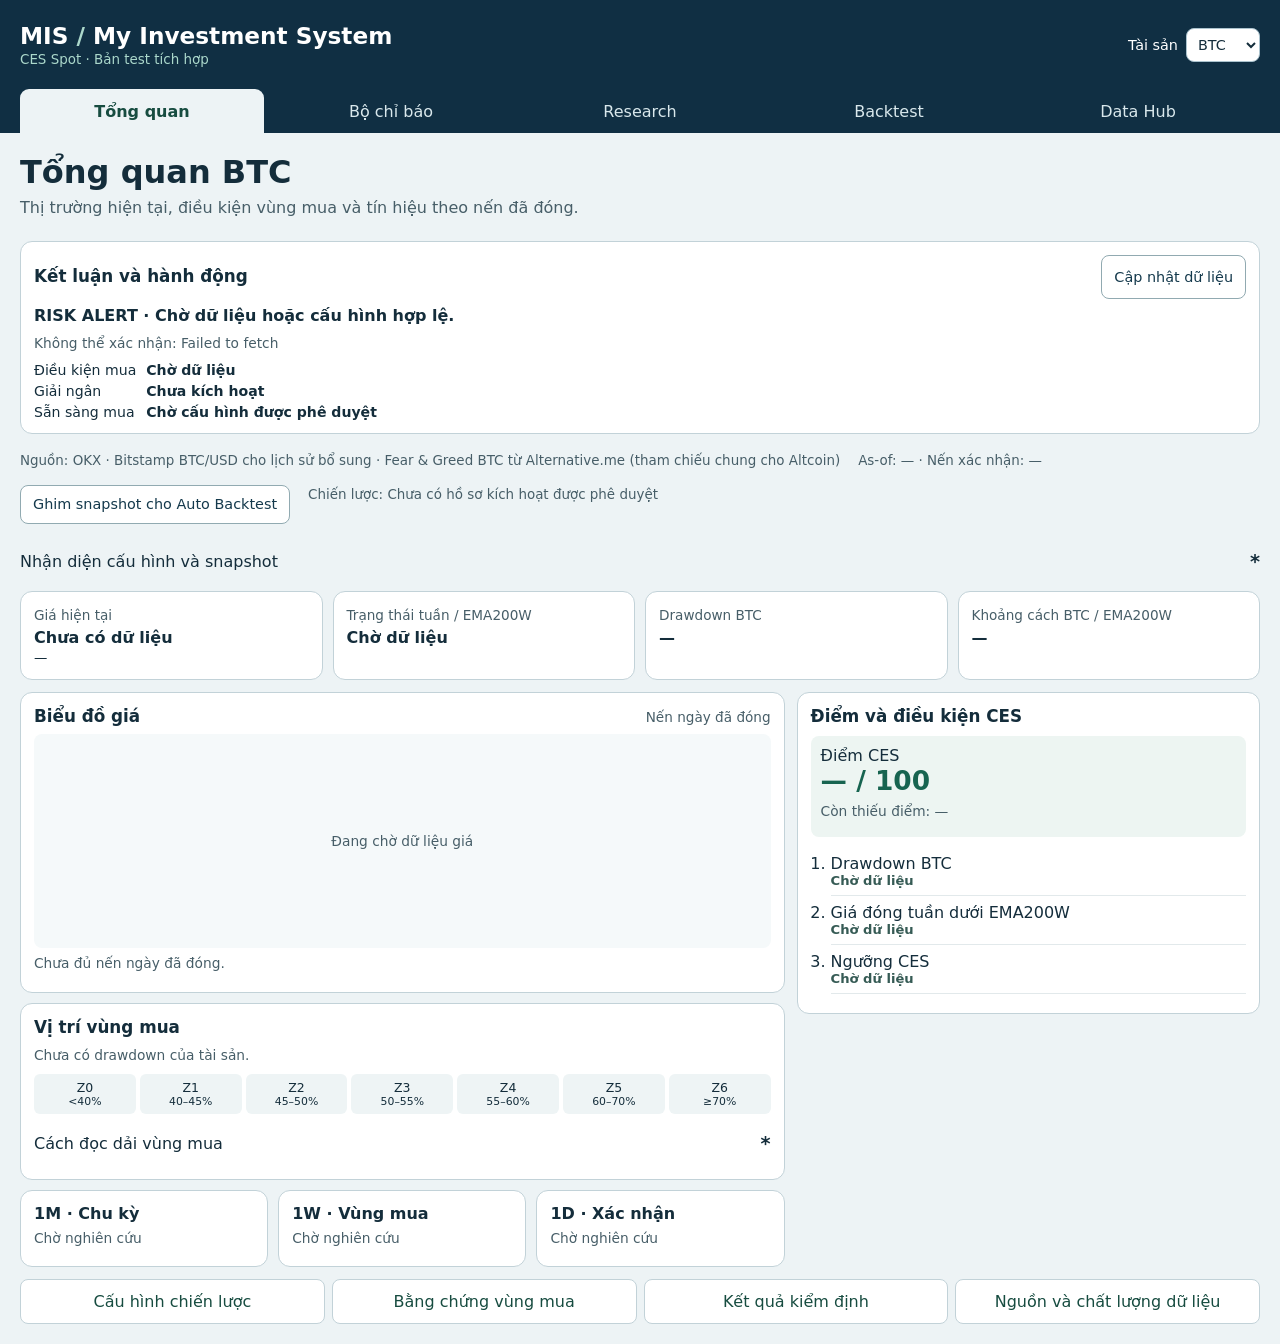
<file: ces_monitor.html>
<!doctype html>
<html lang="vi">
<head>
  <meta charset="utf-8">
  <meta name="viewport" content="width=device-width, initial-scale=1">
  <title>MIS – Tổng quan</title>
  <script>
    const bookmark = new URL(location.href);
    const asset = bookmark.searchParams.get('asset') || bookmark.searchParams.get('coin');
    const overview = new URL('./index.html#overview', bookmark);
    if (asset) overview.searchParams.set('asset', asset);
    location.replace(overview.href);
  </script>
</head>
<body>
  <p><a href="./index.html#overview">Mở Tổng quan MIS</a></p>
</body>
</html>
</file>
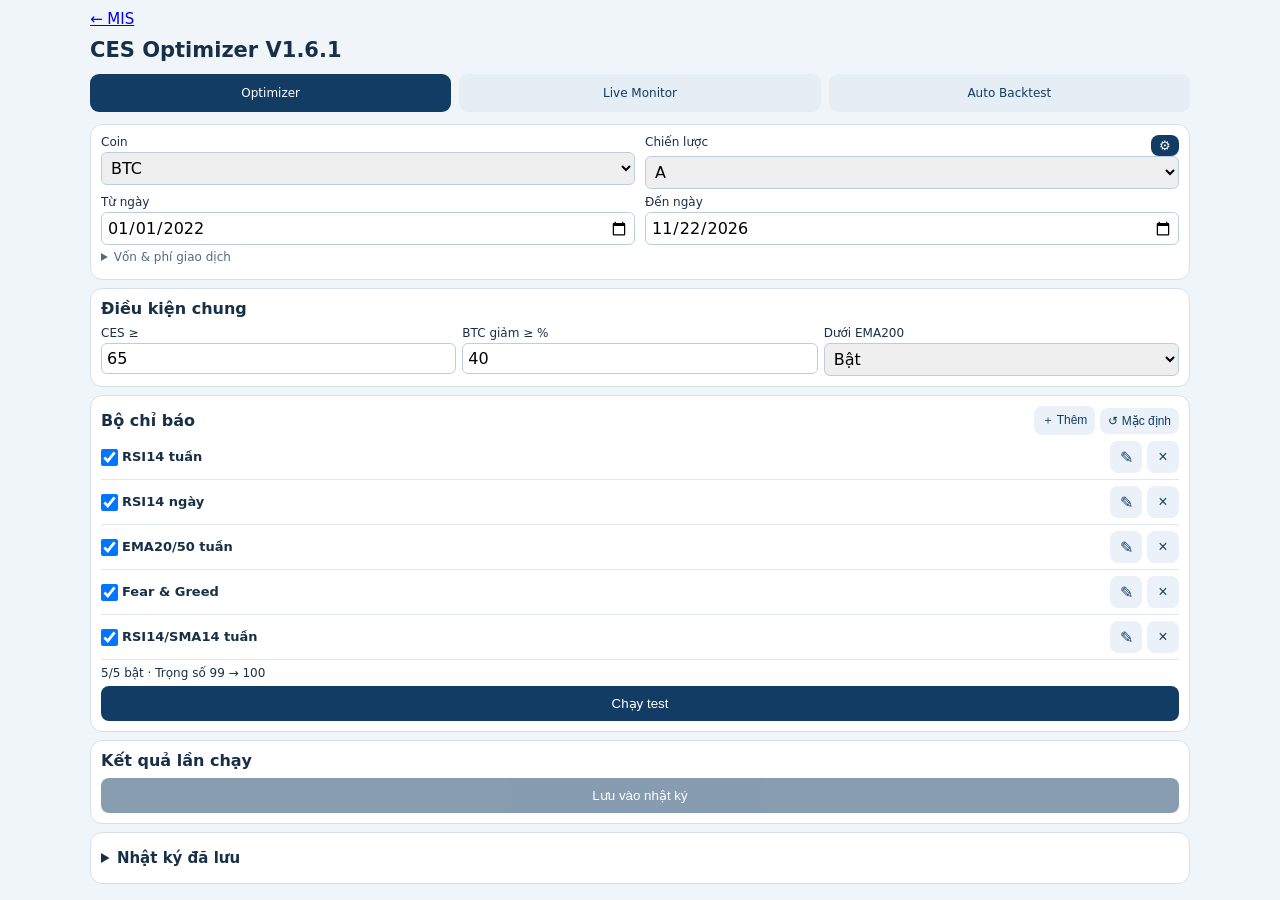
<file: ces_optimizer.html>
<!doctype html><html lang="vi"><meta charset="utf-8"><meta name="viewport" content="width=device-width,initial-scale=1"><title>CES Optimizer V1.6.1</title><style>body{font:15px system-ui;color:#183047;background:#f0f5fa;margin:12px}main{max-width:1100px;margin:auto}section{background:white;border:1px solid #d4e0eb;border-radius:12px;padding:14px;margin:12px 0}nav{display:flex;gap:6px}nav a,button{background:#123c63;color:white;border:0;border-radius:8px;padding:10px;text-decoration:none;cursor:pointer}nav a{flex:1;text-align:center}label{display:block;margin:8px 0}input,select{font:inherit;padding:7px;border:1px solid #bccddd;border-radius:6px;max-width:100%;box-sizing:border-box}input[type=number]{width:110px}table{border-collapse:collapse;width:100%;white-space:nowrap}td,th{padding:8px;border-bottom:1px solid #ddd;text-align:left}small{color:#526b80}details{margin:10px 0}.scroll{overflow:auto}.param{border-bottom:1px solid #d4e0eb;padding:10px 0}.param:last-child{border:0}.param label{display:flex;align-items:center;gap:8px;flex-wrap:wrap}.param small{display:block;margin:4px 0}.metrics{display:grid;grid-template-columns:repeat(2,minmax(0,1fr));gap:8px}.metrics div{background:#eef4fa;padding:10px;border-radius:8px}.metrics strong{display:block;font-size:20px}article{border-bottom:1px solid #ddd;padding:10px 0}*{box-sizing:border-box}body{margin:10px}main{min-width:0}h2{font-size:21px;margin:10px 0}h3{font-size:16px;margin:0 0 8px}section{padding:10px;margin:8px 0}nav a{min-width:0;font-size:12px;padding:10px 3px}input,select{font-size:16px;min-width:0;padding:5px}input[type=number]{width:100%;max-width:100%}.fields{display:grid;grid-template-columns:repeat(2,minmax(0,1fr));gap:6px 10px}.fields label{margin:0;font-size:12px}.fields input,.fields select{display:block;width:100%;margin-top:3px}.common{display:grid;grid-template-columns:repeat(3,minmax(0,1fr));gap:6px}.common label{font-size:12px;margin:0}.common input,.common select{width:100%;display:block;margin-top:3px}.param{padding:7px 0}.paramrow{display:grid;grid-template-columns:minmax(0,1fr) 70px 30px;gap:5px;align-items:center}.paramrow label{display:flex;flex-wrap:nowrap;margin:0;gap:4px;font-size:13px}.paramrow input[type=checkbox]{flex:none;margin:0;width:17px;height:17px}.paramrow b{overflow-wrap:anywhere}.specbtn{padding:3px;background:#eaf1f8;color:#123c63;font-size:19px;min-height:32px}.specnote{font-size:12px;color:#526b80;padding:5px 0}.specnote[hidden]{display:none}#count,#status{font-size:12px;margin:6px 0}#run,#save{width:100%}button:disabled{opacity:.5}details label{font-size:12px}details{margin:5px 0}summary{cursor:pointer;font-size:12px;color:#526b80}p:empty{display:none}.trade-table td,.trade-table th{font-size:12px;padding:6px;white-space:nowrap}.trade-detail{width:min(92vw,420px);max-height:85vh;border:1px solid #bccddd;border-radius:12px;color:#183047;padding:12px;white-space:normal}.trade-detail::backdrop{background:#0005}.trade-detail form{margin-top:10px}.trade-detail td{white-space:normal}.positive{color:#087b56}.negative{color:#c62828}.risk-orange{color:#d97706}.risk-bright{color:#ff3333}.risk-dark{color:#991b1b}.indhead{display:flex;align-items:center;gap:5px;flex-wrap:wrap}.indhead h3{margin:0 auto 0 0}.indhead button{font-size:12px;padding:6px 8px;background:#eaf1f8;color:#123c63}.paramrow{grid-template-columns:minmax(0,1fr) 32px 32px;padding:6px 0;border-bottom:1px solid #e1e8ef}.paramrow button{padding:4px;min-height:32px;background:#eaf1f8;color:#123c63;font-size:16px}#indDialog label[hidden]{display:none}#indDialog .fields{gap:10px}#indDialog small{display:block;margin:8px 0}#indDialog .actions{display:flex;justify-content:flex-end;gap:8px} #journalPanel{margin:0}#journalPanel>summary{font-size:15px;font-weight:650;color:#183047;padding:6px 0}#journalPanel[open]>summary{margin-bottom:8px}</style><main><a href="index.html?v=161">← MIS</a><h2>CES Optimizer V1.6.1</h2><nav style="display:grid;grid-template-columns:repeat(3,minmax(0,1fr));gap:8px;margin:12px 0"><a style="text-align:center;padding:12px;border-radius:9px;text-decoration:none;background:#123c63;color:white" href="./ces_optimizer.html?v=161">Optimizer</a><a style="text-align:center;padding:12px;border-radius:9px;text-decoration:none;background:#e5edf5;color:#123c63" href="./ces_monitor.html?v=161">Live Monitor</a><a style="text-align:center;padding:12px 4px;border-radius:9px;text-decoration:none;background:#e5edf5;color:#123c63" href="./ces_auto.html?v=1661">Auto Backtest</a></nav><section><div class="fields"><label>Coin <select id="coin"><option>BTC</option><option>ETH</option><option>SOL</option><option>AVAX</option><option>SUI</option><option>LINK</option><option>BNB</option><option>OKB</option></select></label><label>Chiến lược <button type="button" id="rulesOpen" style="padding:3px 8px;float:right" aria-label="Cài đặt mua bán">⚙</button><select id="mode"><option>A</option><option>B</option></select></label><label>Từ ngày <input id="from" type="date" value="2022-01-01"></label><label>Đến ngày <input id="to" type="date" value="2026-11-22"></label></div><details><summary>Vốn &amp; phí giao dịch</summary><div class="fields"><label>Vốn (USDT)<input id="capital" type="number" value="10000"></label><label>Phí mỗi lệnh (%)<input id="fee" type="number" value="0.1" step="any"></label><label>Trượt giá (%)<input id="slip" type="number" value="0.05" step="any"></label></div></details></section><section><h3>Điều kiện chung</h3><div class="common"><label>CES ≥<input id="threshold" type="number" min="0" max="100" step="any"></label><label>BTC giảm ≥ %<input id="drawdown" type="number" min="0" max="100" step="any"></label><label>Dưới EMA200<select id="emaGate"><option value="1">Bật</option><option value="0">Tắt</option></select></label></div></section><section><div class="indhead"><h3>Bộ chỉ báo</h3><button id="addIndicator">＋ Thêm</button><button id="resetIndicators">↺ Mặc định</button></div><div id="params"></div><p id="count"></p><button id="run">Chạy test</button><p id="status" role="status"></p></section><section><h3>Kết quả lần chạy</h3><div id="results"></div><button id="save" disabled>Lưu vào nhật ký</button></section><section><details id="journalPanel"><summary>Nhật ký đã lưu</summary><div id="journal"></div></details></section><dialog id="rulesDialog" style="width:min(94vw,390px);max-height:85vh;border:1px solid #bccddd;border-radius:12px;padding:12px;color:#183047"><h3 id="rulesTitle"></h3><small>Mua: % giảm từ giá mua đầu; bán: % tăng từ giá vốn bình quân.</small><h3 style="margin-top:12px">Mua (% giảm / % vốn)</h3><div id="buyRows"></div><button id="addBuy">+ Mua</button><h3 style="margin-top:12px">Bán (% tăng / % coin)</h3><div id="sellRows"></div><button id="addSell">+ TP</button><label>Trailing phần còn lại (%) <input id="trail" type="number" step="any"></label><p id="rulesError" role="status"></p><div style="display:flex;gap:5px;flex-wrap:wrap"><button id="rulesReset">Mặc định</button><button id="rulesCancel">Đóng</button><button id="rulesSave">Lưu</button></div></dialog><dialog id="indDialog" class="trade-detail"><h3>Cài đặt chỉ báo</h3><div class="fields"><label>Loại<select id="ind_type"><option value="RSI">RSI</option><option value="EMA">EMA</option><option value="SMA">SMA</option><option value="RSI/SMA">RSI/SMA</option><option value="Fear">Fear &amp; Greed</option><option value="MACD">MACD</option><option value="ADX">ADX</option><option value="BB">Bollinger Bands</option></select></label><label>Khung<select id="ind_tf"><option value="1D">1D</option><option value="1W">1W</option><option value="1M">1M</option></select></label><label>Điều kiện<select id="ind_op"><option value="le">≤</option><option value="ge">≥</option><option value="up">Cắt lên</option><option value="down">Cắt xuống</option></select></label><label>Dải BB<select id="ind_band"><option value="lower">lower</option><option value="upper">upper</option></select></label><label>Chu kỳ nhanh / RSI<input id="ind_p" type="number" step="any"></label><label>Chu kỳ chậm / độ lệch BB<input id="ind_q" type="number" step="any"></label><label>MACD Signal<input id="ind_s" type="number" step="any"></label><label>Số nến giao cắt<input id="ind_window" type="number" step="any"></label><label>Ngưỡng RSI / ADX / Fear<input id="ind_limit" type="number" step="any"></label><label>Trọng số<input id="ind_weight" type="number" step="any"></label></div><label><input type="checkbox" id="ind_hard"> Bắt buộc</label><small>Chỉ báo mới: đạt = toàn bộ trọng số; không đạt = 0. Sửa chỉ báo cũ chuyển sang quy tắc mới.</small><p id="indError"></p><div class="actions"><button onclick="this.closest('dialog').close()">Đóng</button><button id="indSave">Lưu</button></div></dialog></main><script src="ces_engine.js?v=161"></script><script src="ces_config.js?v=161"></script><script src="ces_optimizer_data.js?v=161"></script><script src="ces_rules139.js?v=161"></script><script src="ces_dynamic.js?v=161"></script><script src="ces_shared.js?v=161"></script><script src="ces_optimizer.js?v=161"></script></html>
</file>
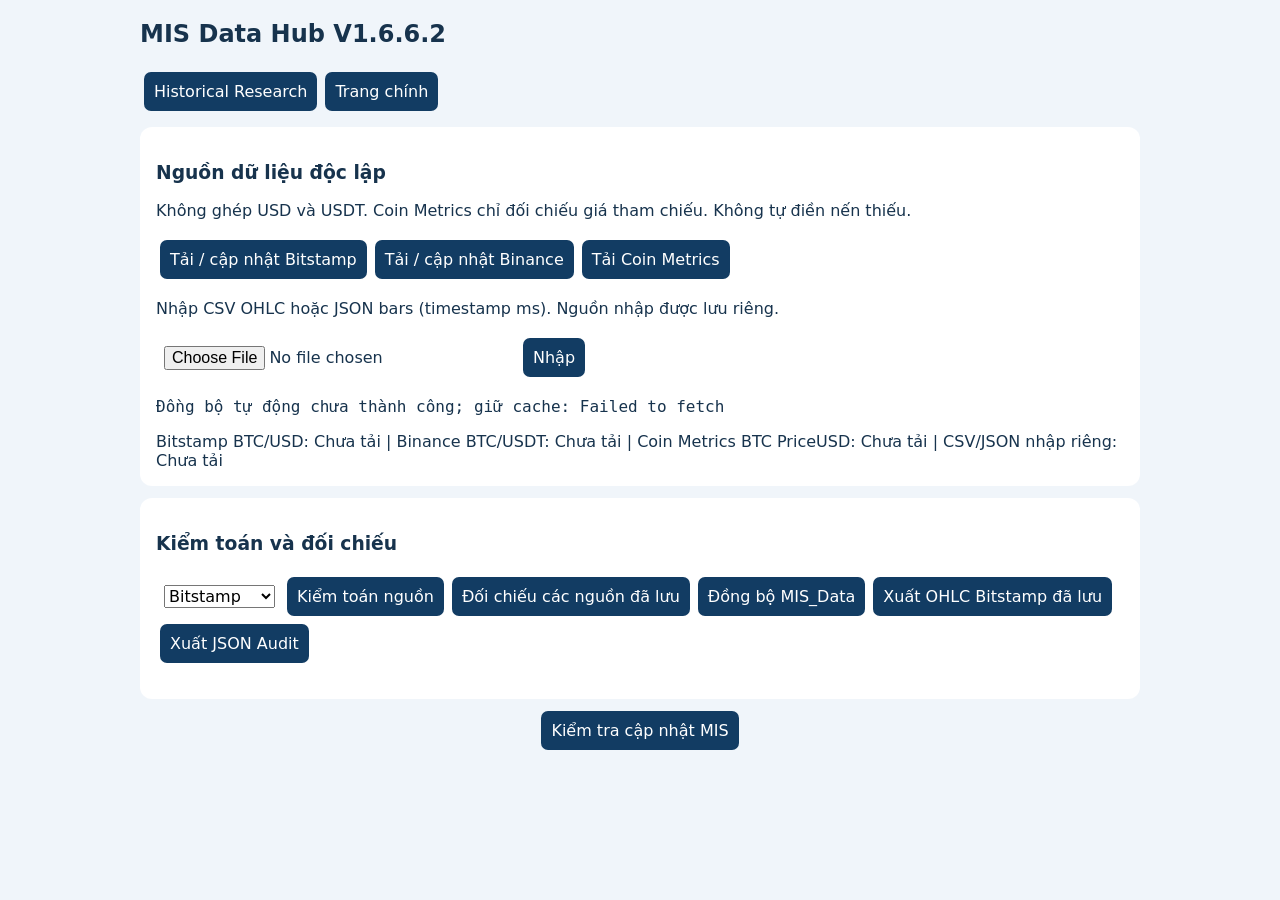
<file: mis_datahub.html>
<!doctype html><html lang="vi"><meta charset="utf-8"><meta name="viewport" content="width=device-width,initial-scale=1"><title>MIS Data Hub V1.6.6.2</title><style>body{font:16px system-ui;background:#f0f5fa;color:#17334d;max-width:1000px;margin:16px auto;padding:0 12px}section{background:white;padding:16px;border-radius:12px;margin:12px 0}button,a{background:#123c63;color:white;border:0;border-radius:7px;padding:10px;text-decoration:none;font:inherit;display:inline-block;margin:4px}select,input{font:inherit;max-width:100%;margin:8px}pre{white-space:pre-wrap;overflow-wrap:anywhere}table{border-collapse:collapse;width:100%;font-size:13px}td,th{padding:6px;border-bottom:1px solid #ddd;text-align:right}.scroll{overflow:auto}svg{width:100%;height:auto}</style><h2>MIS Data Hub V1.6.6.2</h2><a href="ces_history.html?v=1662">Historical Research</a><a href="index.html?v=1662">Trang chính</a><section><h3>Nguồn dữ liệu độc lập</h3><p>Không ghép USD và USDT. Coin Metrics chỉ đối chiếu giá tham chiếu. Không tự điền nến thiếu.</p><button data-download="bitstamp">Tải / cập nhật Bitstamp</button><button data-download="binance">Tải / cập nhật Binance</button><button data-download="metrics">Tải Coin Metrics</button><p>Nhập CSV OHLC hoặc JSON bars (timestamp ms). Nguồn nhập được lưu riêng.</p><input id="file" type="file" accept=".csv,.json"><button id="import">Nhập</button><pre id="status" role="status"></pre><div id="inventory"></div></section><section><h3>Kiểm toán và đối chiếu</h3><select id="source"><option value="bitstamp">Bitstamp</option><option value="legacy">MIS cũ</option><option value="binance">Binance</option><option value="imported">Nhập riêng</option></select><button id="audit">Kiểm toán nguồn</button><button id="compare">Đối chiếu các nguồn đã lưu</button><button id="central">Đồng bộ MIS_Data</button><button id="raw">Xuất OHLC Bitstamp đã lưu</button><button id="export" disabled>Xuất JSON Audit</button><pre id="summary"></pre><div id="chart"></div><div class="scroll" id="weeks"></div></section><script src="ces_engine.js?v=1662"></script><script>const day=86400000,status=s=>document.getElementById('status').textContent=s;</script><script src="ces_optimizer_data.js?v=1662"></script><script src="mis_datahub.js?v=1662"></script><script src="ces_report.js?v=1662"></script><script>
const $=id=>document.getElementById(id);let report;async function inventory(){let a=[];for(const k of ['bitstamp','binance','metrics','imported']){const v=await MISDataHub.store(k);a.push(MISDataHub.sources[k]+': '+(v?(v.audit?`${v.audit.from} – ${v.audit.to}, ${v.audit.days} nến, ${v.audit.gaps.length} gap`:`${v.prices.length} giá tham chiếu`):'Chưa tải'))}$('inventory').textContent=a.join(' | ')}async function job(fn){const buttons=[...document.querySelectorAll('button')];buttons.forEach(b=>b.disabled=true);try{await fn();await inventory();status('Hoàn thành')}catch(e){status('Lỗi: '+e.message+' — nếu API bị chặn/CORS, dùng CSV/JSON nhập riêng.')}finally{buttons.forEach(b=>b.disabled=false);$('export').disabled=!report}}document.querySelectorAll('[data-download]').forEach(b=>b.onclick=()=>job(()=>MISDataHub.download(b.dataset.download,status)));$('import').onclick=()=>job(async()=>{const f=$('file').files[0];if(!f)throw Error('Chọn file');const bars=MISDataHub.parse(await f.text());await MISDataHub.store('imported',{source:f.name,bars,audit:MISDataHub.audit(bars),updated:new Date().toISOString()})});$('audit').onclick=()=>job(async()=>{const key=$('source').value,a=await MISDataHub.load(key),audit=MISDataHub.audit(a),weeks=MISDataHub.weekly(a),period=weeks.filter(x=>x.date>='2018-01-01');report={version:'1.6.6.2',source:MISDataHub.sources[key],audit,weeks,drawdown:[40,45,50,55,60].map(n=>({threshold:n,eligible:period.filter(x=>x.dd<=-n&&x.below).length}))};$('summary').textContent=JSON.stringify({...report,weeks:undefined},null,2);const el=$('weeks');el.replaceChildren();const t=document.createElement('table');for(const row of [['Ngày xác nhận UTC','Close','EMA200','ATH','DD %','Dưới EMA'],...period.map(x=>[x.date,x.close,x.ema200,x.ath,x.dd,x.below?'Có':'Không'])]){const tr=t.insertRow();for(const v of row)tr.insertCell().textContent=typeof v==='number'?v.toFixed(2):v??'—'}el.append(t);const p=period.filter(x=>x.ema200>0);if(p.length){const max=Math.max(...p.map(x=>Math.log(x.close)),...p.map(x=>Math.log(x.ema200))),min=Math.min(...p.map(x=>Math.log(x.close)),...p.map(x=>Math.log(x.ema200)));const pts=k=>p.map((x,i)=>`${10+i*580/Math.max(1,p.length-1)},${190-180*(Math.log(x[k])-min)/(max-min||1)}`).join(' ');$('chart').innerHTML=`<svg viewBox="0 0 600 210"><polyline points="${pts('close')}" fill="none" stroke="#123c63"/><polyline points="${pts('ema200')}" fill="none" stroke="#c28b23"/></svg><small>Close xanh · EMA200 vàng · thang log · ${p[0].date} – ${p.at(-1).date}</small>`}});$('compare').onclick=()=>job(async()=>{const a=await MISDataHub.load($('source').value),comparisons=[];for(const k of ['bitstamp','binance','metrics','imported']){if(k===$('source').value)continue;const v=await MISDataHub.store(k);if(v)comparisons.push({source:v.source,...MISDataHub.compare(a,v.bars||v.prices)})}report={version:'1.6.6.2',source:$('source').value,comparisons};$('summary').textContent=JSON.stringify(report,null,2)});$('export').onclick=()=>MISReport.download(new Blob([MISReport.bytes(report)],{type:'application/json'}),'MIS_data_audit.json');$('central').onclick=()=>job(()=>MISDataHub.syncCentral());$('raw').onclick=()=>job(async()=>{const v=await MISDataHub.store('bitstamp');if(!v?.bars?.length)throw Error('Chưa có cache Bitstamp');const audit=MISDataHub.audit(v.bars);if(audit.bad.length||audit.gaps.length)throw Error('Dữ liệu không đạt kiểm toán');MISReport.download(new Blob([MISReport.bytes({source:'Bitstamp BTC/USD',audit,bars:v.bars})],{type:'application/json'}),'MIS_bitstamp_daily.json')});inventory().catch(e=>status(e.message));if(navigator.onLine){MISDataHub.store('bitstamp').then(v=>{if(!v?.bars?.length||v.bars.at(-1).t<Math.floor(Date.now()/day)*day-day)return MISDataHub.syncCentral().then(()=>inventory()).catch(e=>status('Đồng bộ tự động chưa thành công; giữ cache: '+e.message))}).catch(e=>status(e.message))}</script><script src="mis_update.js?v=1662"></script></html>
</file>
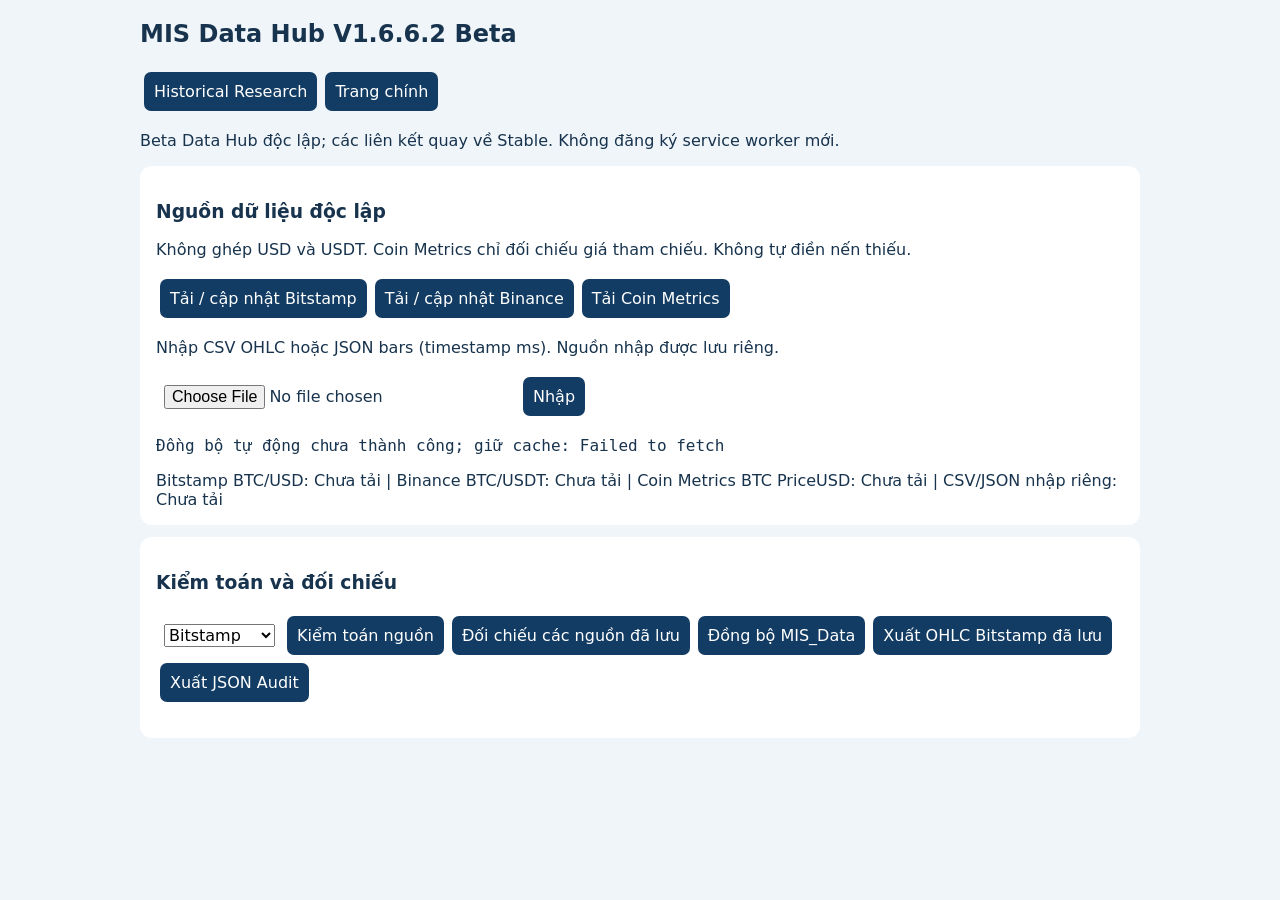
<file: mis_datahub_beta1662.html>
<!doctype html><html lang="vi"><meta charset="utf-8"><meta name="viewport" content="width=device-width,initial-scale=1"><title>MIS Data Hub V1.6.6.2 Beta</title><style>body{font:16px system-ui;background:#f0f5fa;color:#17334d;max-width:1000px;margin:16px auto;padding:0 12px}section{background:white;padding:16px;border-radius:12px;margin:12px 0}button,a{background:#123c63;color:white;border:0;border-radius:7px;padding:10px;text-decoration:none;font:inherit;display:inline-block;margin:4px}select,input{font:inherit;max-width:100%;margin:8px}pre{white-space:pre-wrap;overflow-wrap:anywhere}table{border-collapse:collapse;width:100%;font-size:13px}td,th{padding:6px;border-bottom:1px solid #ddd;text-align:right}.scroll{overflow:auto}svg{width:100%;height:auto}</style><h2>MIS Data Hub V1.6.6.2 Beta</h2><a href="ces_history.html?v=1661">Historical Research</a><a href="index.html?v=1661">Trang chính</a><p>Beta Data Hub độc lập; các liên kết quay về Stable. Không đăng ký service worker mới.</p><section><h3>Nguồn dữ liệu độc lập</h3><p>Không ghép USD và USDT. Coin Metrics chỉ đối chiếu giá tham chiếu. Không tự điền nến thiếu.</p><button data-download="bitstamp">Tải / cập nhật Bitstamp</button><button data-download="binance">Tải / cập nhật Binance</button><button data-download="metrics">Tải Coin Metrics</button><p>Nhập CSV OHLC hoặc JSON bars (timestamp ms). Nguồn nhập được lưu riêng.</p><input id="file" type="file" accept=".csv,.json"><button id="import">Nhập</button><pre id="status" role="status"></pre><div id="inventory"></div></section><section><h3>Kiểm toán và đối chiếu</h3><select id="source"><option value="bitstamp">Bitstamp</option><option value="legacy">MIS cũ</option><option value="binance">Binance</option><option value="imported">Nhập riêng</option></select><button id="audit">Kiểm toán nguồn</button><button id="compare">Đối chiếu các nguồn đã lưu</button><button id="central">Đồng bộ MIS_Data</button><button id="raw">Xuất OHLC Bitstamp đã lưu</button><button id="export" disabled>Xuất JSON Audit</button><pre id="summary"></pre><div id="chart"></div><div class="scroll" id="weeks"></div></section><script src="ces_engine.js?v=1662"></script><script>const day=86400000,status=s=>document.getElementById('status').textContent=s;</script><script src="ces_optimizer_data.js?v=1662"></script><script src="mis_datahub_beta1662.js"></script><script src="ces_report.js?v=1662"></script><script>
const $=id=>document.getElementById(id);let report;async function inventory(){let a=[];for(const k of ['bitstamp','binance','metrics','imported']){const v=await MISDataHub.store(k);a.push(MISDataHub.sources[k]+': '+(v?(v.audit?`${v.audit.from} – ${v.audit.to}, ${v.audit.days} nến, ${v.audit.gaps.length} gap`:`${v.prices.length} giá tham chiếu`):'Chưa tải'))}$('inventory').textContent=a.join(' | ')}async function job(fn){const buttons=[...document.querySelectorAll('button')];buttons.forEach(b=>b.disabled=true);try{await fn();await inventory();status('Hoàn thành')}catch(e){status('Lỗi: '+e.message+' — nếu API bị chặn/CORS, dùng CSV/JSON nhập riêng.')}finally{buttons.forEach(b=>b.disabled=false);$('export').disabled=!report}}document.querySelectorAll('[data-download]').forEach(b=>b.onclick=()=>job(()=>MISDataHub.download(b.dataset.download,status)));$('import').onclick=()=>job(async()=>{const f=$('file').files[0];if(!f)throw Error('Chọn file');const bars=MISDataHub.parse(await f.text());await MISDataHub.store('imported',{source:f.name,bars,audit:MISDataHub.audit(bars),updated:new Date().toISOString()})});$('audit').onclick=()=>job(async()=>{const key=$('source').value,a=await MISDataHub.load(key),audit=MISDataHub.audit(a),weeks=MISDataHub.weekly(a),period=weeks.filter(x=>x.date>='2018-01-01');report={version:'1.6.6.2',source:MISDataHub.sources[key],audit,weeks,drawdown:[40,45,50,55,60].map(n=>({threshold:n,eligible:period.filter(x=>x.dd<=-n&&x.below).length}))};$('summary').textContent=JSON.stringify({...report,weeks:undefined},null,2);const el=$('weeks');el.replaceChildren();const t=document.createElement('table');for(const row of [['Ngày xác nhận UTC','Close','EMA200','ATH','DD %','Dưới EMA'],...period.map(x=>[x.date,x.close,x.ema200,x.ath,x.dd,x.below?'Có':'Không'])]){const tr=t.insertRow();for(const v of row)tr.insertCell().textContent=typeof v==='number'?v.toFixed(2):v??'—'}el.append(t);const p=period.filter(x=>x.ema200>0);if(p.length){const max=Math.max(...p.map(x=>Math.log(x.close)),...p.map(x=>Math.log(x.ema200))),min=Math.min(...p.map(x=>Math.log(x.close)),...p.map(x=>Math.log(x.ema200)));const pts=k=>p.map((x,i)=>`${10+i*580/Math.max(1,p.length-1)},${190-180*(Math.log(x[k])-min)/(max-min||1)}`).join(' ');$('chart').innerHTML=`<svg viewBox="0 0 600 210"><polyline points="${pts('close')}" fill="none" stroke="#123c63"/><polyline points="${pts('ema200')}" fill="none" stroke="#c28b23"/></svg><small>Close xanh · EMA200 vàng · thang log · ${p[0].date} – ${p.at(-1).date}</small>`}});$('compare').onclick=()=>job(async()=>{const a=await MISDataHub.load($('source').value),comparisons=[];for(const k of ['bitstamp','binance','metrics','imported']){if(k===$('source').value)continue;const v=await MISDataHub.store(k);if(v)comparisons.push({source:v.source,...MISDataHub.compare(a,v.bars||v.prices)})}report={version:'1.6.6.2',source:$('source').value,comparisons};$('summary').textContent=JSON.stringify(report,null,2)});$('export').onclick=()=>MISReport.download(new Blob([MISReport.bytes(report)],{type:'application/json'}),'MIS_data_audit.json');$('central').onclick=()=>job(()=>MISDataHub.syncCentral());$('raw').onclick=()=>job(async()=>{const v=await MISDataHub.store('bitstamp');if(!v?.bars?.length)throw Error('Chưa có cache Bitstamp');const audit=MISDataHub.audit(v.bars);if(audit.bad.length||audit.gaps.length)throw Error('Dữ liệu không đạt kiểm toán');MISReport.download(new Blob([MISReport.bytes({source:'Bitstamp BTC/USD',audit,bars:v.bars})],{type:'application/json'}),'MIS_bitstamp_daily.json')});inventory().catch(e=>status(e.message));if(navigator.onLine){MISDataHub.store('bitstamp').then(v=>{if(!v?.bars?.length||v.bars.at(-1).t<Math.floor(Date.now()/day)*day-day)return MISDataHub.syncCentral().then(()=>inventory()).catch(e=>status('Đồng bộ tự động chưa thành công; giữ cache: '+e.message))}).catch(e=>status(e.message))}</script></html>
</file>
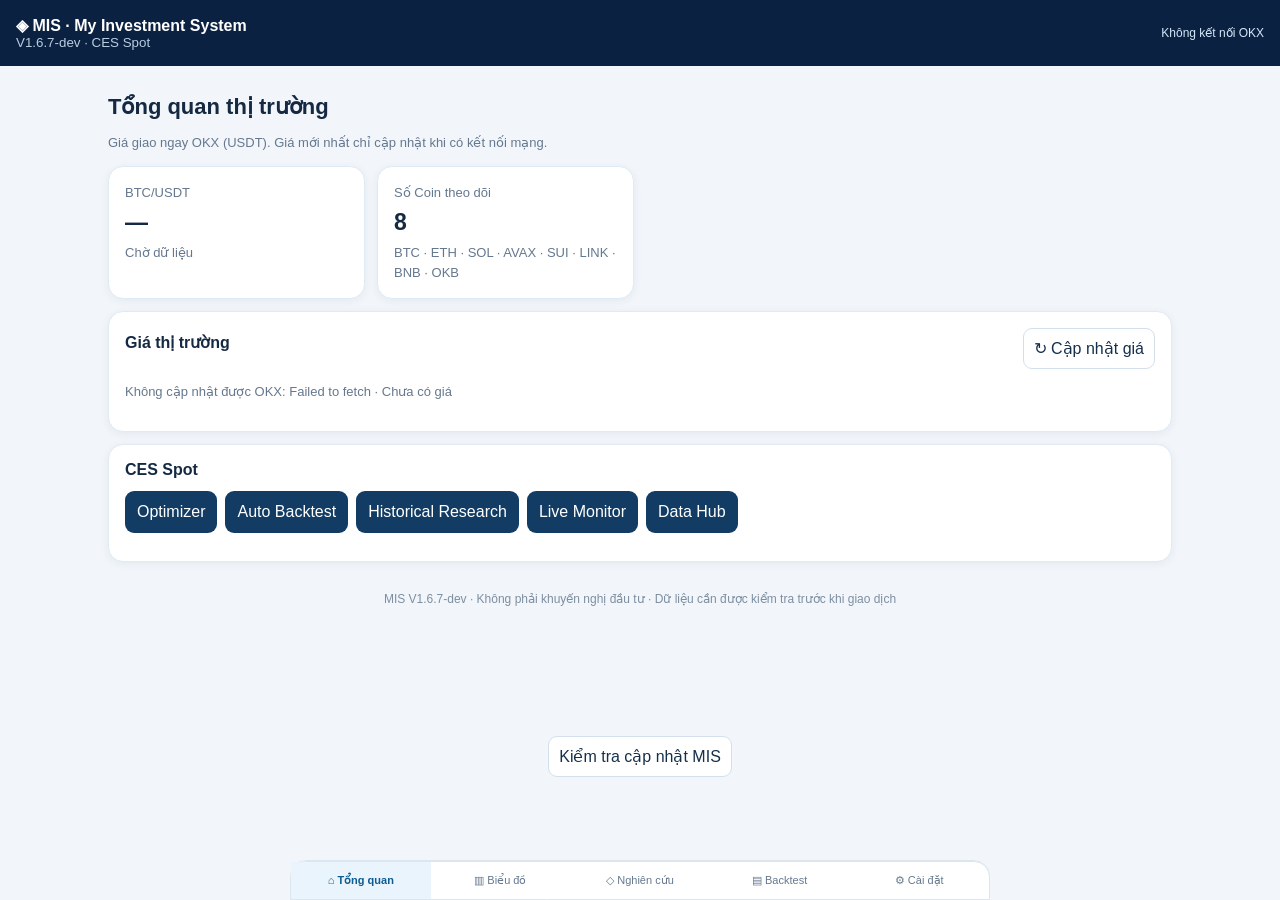
<file: mis_market.html>
<!doctype html><html lang="vi"><head><meta charset="utf-8"><meta name="viewport" content="width=device-width,initial-scale=1,viewport-fit=cover"><meta name="theme-color" content="#0b2142"><meta name="apple-mobile-web-app-capable" content="yes"><meta name="apple-mobile-web-app-title" content="MIS"><link rel="manifest" href="./manifest.webmanifest"><link rel="icon" href="./icon.svg" type="image/svg+xml"><title>MIS V1.6.7-dev</title><style>
:root{font-family:-apple-system,BlinkMacSystemFont,"Segoe UI",sans-serif;background:#f2f6fb;color:#152a42}*{box-sizing:border-box}body{margin:0}header{background:#0b2142;color:white;padding:16px;display:flex;justify-content:space-between;align-items:center;gap:10px}header small{display:block;color:#b9cde0}h1{font-size:22px;margin:4px 0 8px}h2{font-size:16px;margin:0 0 12px}.shell{max-width:1120px;margin:auto;padding:16px 14px 100px}section[hidden]{display:none!important}.card{background:white;border:1px solid #dfebf4;border-radius:15px;padding:16px;margin:12px 0;box-shadow:0 2px 9px #132a4510}.grid{display:grid;grid-template-columns:repeat(2,minmax(0,1fr));gap:12px}.grid .card{margin:0}.muted{color:#65788e;font-size:13px;line-height:1.5}.metric{font-size:23px;font-weight:750;margin:7px 0;overflow-wrap:anywhere}.row{display:flex;align-items:center;justify-content:space-between;gap:10px;flex-wrap:wrap}.controls{display:flex;gap:8px;flex-wrap:wrap;margin:12px 0}select,button,input{font:inherit;border-radius:9px;padding:10px;border:1px solid #d3e0ec;background:white;color:#15304b}button{cursor:pointer}button.primary{background:#0b3764;color:white;border-color:#0b3764}button:disabled{opacity:.5}.toggles{display:flex;gap:7px;flex-wrap:wrap;margin:12px 0}.toggles label{background:#f3f7fb;border:1px solid #dce7f0;border-radius:10px;padding:7px 9px;font-size:13px}.toggles input{accent-color:#147b6e;vertical-align:middle}.pill{border-radius:30px;padding:5px 10px;font-size:12px;background:#e9f1f8;color:#33506d}.good{color:#087b58}.bad{color:#bb3d4d}.warn{color:#986200}.chart-wrap{overflow:hidden;border:1px solid #e2eaf2;border-radius:12px;background:#fff}.chart-wrap svg{width:100%;height:auto;display:block}.note{background:#eff6ff;border-left:3px solid #3979b7;padding:10px 12px;border-radius:6px;font-size:13px;line-height:1.55}.coin-row{padding:9px 0;border-bottom:1px solid #edf2f6;display:flex;justify-content:space-between;gap:8px}.coin-row:last-child{border:0}.coin-name{display:flex;align-items:center;gap:10px;min-width:0}.coin-badge{width:36px;height:36px;border-radius:50%;display:inline-block;object-fit:contain;flex-shrink:0;box-shadow:0 1px 4px #152a4220}.coin-select-icon{width:28px;height:28px;border-radius:50%;flex-shrink:0}.coin-picker{display:inline-flex;align-items:center;gap:8px;padding:3px 8px 3px 4px;border:1px solid #d3e0ec;border-radius:10px;background:#fff}.coin-picker select{border:0;padding:7px 4px;background:transparent;max-width:165px}.coin-quote{text-align:right;display:flex;flex-direction:column;align-items:flex-end;gap:3px}.coin-change{font-size:12px;font-weight:700}.pms-legend{font-size:12px;color:#a9501e}nav{position:fixed;bottom:0;left:0;right:0;display:flex;background:#fff;border-top:1px solid #dce6ef;padding-bottom:env(safe-area-inset-bottom);z-index:10}nav button{flex:1;border:0;border-radius:0;background:none;font-size:11px;padding:12px 1px;color:#65788e}nav button.active{color:#0c5b91;background:#eaf4fc;font-weight:700}#status{font-size:12px;color:#d5e8fa}#chartMeta{font-size:13px;line-height:1.6}code{font-size:12px;overflow-wrap:anywhere}.table{width:100%;border-collapse:collapse;font-size:13px}.table td{padding:8px;border-bottom:1px solid #e6edf3}.table td:last-child{text-align:right}footer{padding:18px;text-align:center;color:#7d8ea0;font-size:12px}@media(min-width:760px){.shell{padding:24px 28px 100px}.grid{grid-template-columns:repeat(4,minmax(0,1fr))}nav{max-width:700px;margin:auto;border:1px solid #dce6ef;border-radius:16px 16px 0 0}}

.info-toggle{border:1px solid #b8cce0;border-radius:50%;background:#eef5ff;color:#12375d;min-width:26px;width:26px;height:26px;font-size:14px;font-weight:700;display:inline-flex;align-items:center;justify-content:center;padding:0;margin-left:5px;vertical-align:middle;cursor:pointer}
.info-toggle[aria-expanded="true"]{background:#12375d;color:#fff}
.info-panel{display:none;background:#eef5ff;border-left:3px solid #3683be;padding:10px 12px;margin:8px 0 12px;border-radius:7px;font-size:14px;line-height:1.55;color:#233e5b}
.info-panel.open{display:block}
.info-label{display:inline-flex;align-items:center;gap:2px;flex-wrap:wrap}
.bt-scroll{overflow-x:auto;max-width:100%}.bt-trade{border-collapse:collapse;width:100%;white-space:nowrap}.bt-trade td,.bt-trade th{font-size:12px;padding:6px;text-align:left;border-bottom:1px solid #ddd}.bt-spec{background:#e8eff6;color:#123c63;padding:6px;border:0;border-radius:8px}.bt-detail{max-width:90vw;border:1px solid #c8d6e4;border-radius:12px;color:#19334b}.bt-detail td{white-space:normal;padding:8px;border-bottom:1px solid #ddd}</style></head><body><nav style="padding:10px;display:flex;gap:12px;flex-wrap:wrap"><strong>MIS V1.6.7-dev</strong><a href="mis_datahub.html?v=1663">Data Hub</a><a href="ces_history.html?v=1663">Historical Research</a><a href="ces_auto.html?v=1663">Auto Backtest</a></nav><header><div><strong>◈ MIS · My Investment System</strong><small>V1.6.7-dev · CES Spot</small></div><span id="status">Chưa đồng bộ</span></header><main class="shell">
<section id="overview"><h1>Tổng quan thị trường</h1><p class="muted">Giá giao ngay OKX (USDT). Giá mới nhất chỉ cập nhật khi có kết nối mạng.</p><div class="grid"><div class="card"><div class="muted">BTC/USDT</div><div class="metric" id="btcPrice">—</div><div class="muted" id="btcTime">Chờ dữ liệu</div></div><div class="card"><div class="muted">Số Coin theo dõi</div><div class="metric">8</div><div class="muted">BTC · ETH · SOL · AVAX · SUI · LINK · BNB · OKB</div></div></div><div class="card"><div class="row"><h2>Giá thị trường</h2><button id="refreshPrices">↻ Cập nhật giá</button></div><div id="coins"></div><p class="muted" id="pricesMeta">Giá không phải tín hiệu giao dịch.</p></div><div class="card"><h2>CES Spot</h2><div class="controls"><a style="padding:12px;background:#123c63;color:white;border-radius:9px;text-decoration:none" href="ces_optimizer.html">Optimizer</a><a style="padding:12px;background:#123c63;color:white;border-radius:9px;text-decoration:none" href="ces_auto.html">Auto Backtest</a><a style="padding:12px;background:#123c63;color:white;border-radius:9px;text-decoration:none" href="ces_history.html">Historical Research</a><a style="padding:12px;background:#123c63;color:white;border-radius:9px;text-decoration:none" href="ces_monitor.html">Live Monitor</a><a style="padding:12px;background:#123c63;color:white;border-radius:9px;text-decoration:none" href="mis_datahub.html">Data Hub</a></div></div></section>
<section id="chart" hidden><h1>Biểu đồ kỹ thuật</h1><div class="card"><div class="controls"><span class="coin-picker"><img id="selectedCoinIcon" class="coin-select-icon" alt=""><select id="coin" aria-label="Coin"></select></span><select id="timeframe" aria-label="Khung thời gian"><option value="1D">Ngày · 1D</option><option value="1W" selected>Tuần · 1W</option><option value="1M">Tháng · 1M</option></select><button id="refreshChart" class="primary">↻ Đồng bộ nến</button><button id="exportCsv">↓ Xuất CSV</button></div><div class="toggles" id="indicators"></div><div class="chart-wrap" id="priceChart"><p class="muted" style="padding:30px">Đang chờ dữ liệu…</p></div><p id="chartMeta" class="muted"></p><div class="note">EMA20/50/200 và RSI14 tính trên <b>nến đã đóng</b>. Nến đang hình thành không dùng xác nhận tín hiệu.</div></div></section>
<section id="research" hidden><h1>Nghiên cứu CES</h1><div class="card"><h2>CES Spot</h2><div class="controls"><a style="padding:12px;background:#123c63;color:white;border-radius:9px;text-decoration:none" href="ces_optimizer.html">Optimizer</a><a style="padding:12px;background:#123c63;color:white;border-radius:9px;text-decoration:none" href="ces_auto.html">Auto Backtest</a><a style="padding:12px;background:#123c63;color:white;border-radius:9px;text-decoration:none" href="ces_history.html">Historical Research</a><a style="padding:12px;background:#123c63;color:white;border-radius:9px;text-decoration:none" href="ces_monitor.html">Live Monitor</a><a style="padding:12px;background:#123c63;color:white;border-radius:9px;text-decoration:none" href="mis_datahub.html">Data Hub</a></div></div></section>
<section id="backtest" hidden><h1>Backtest CES</h1><div class="card"><h2>CES Spot</h2><div class="controls"><a style="padding:12px;background:#123c63;color:white;border-radius:9px;text-decoration:none" href="ces_optimizer.html">Optimizer</a><a style="padding:12px;background:#123c63;color:white;border-radius:9px;text-decoration:none" href="ces_auto.html">Auto Backtest</a><a style="padding:12px;background:#123c63;color:white;border-radius:9px;text-decoration:none" href="ces_history.html">Historical Research</a><a style="padding:12px;background:#123c63;color:white;border-radius:9px;text-decoration:none" href="ces_monitor.html">Live Monitor</a><a style="padding:12px;background:#123c63;color:white;border-radius:9px;text-decoration:none" href="mis_datahub.html">Data Hub</a></div></div></section>
<section id="settings" hidden><h1>⚙ Cài đặt & dữ liệu</h1><p class="muted">Quản lý đồng bộ OKX, lưu trữ và tùy chọn biểu đồ. Không chạy Backtest tại đây.</p><div class="card"><h2>Đồng bộ OKX</h2><div class="row"><span class="muted">Nguồn</span><strong>OKX Public API</strong></div><div class="row"><span class="muted">Nến</span><strong>1D UTC · 1W UTC · 1M UTC</strong></div><div class="row"><span class="muted">Bộ nhớ</span><strong>IndexedDB trên thiết bị</strong></div><p class="muted">Giá hiện tại cập nhật khoảng mỗi 60 giây khi ứng dụng mở. Nến tải khi chọn Coin/khung thời gian; dùng dữ liệu lưu khi ngoại tuyến.</p><button id="syncAll">↻ Đồng bộ Coin đang chọn</button><button id="reset">Đặt lại lựa chọn chỉ báo</button><p id="cacheInfo" class="muted"></p><div class="note">Nếu OKX không cho truy cập từ trình duyệt hoặc bị giới hạn mạng, MIS sẽ thông báo lỗi rõ ràng và sử dụng dữ liệu đã lưu. Không dùng API key, không có quyền giao dịch.</div></div></section><footer>MIS V1.6.7-dev · Không phải khuyến nghị đầu tư · Dữ liệu cần được kiểm tra trước khi giao dịch</footer></main><nav id="nav"><button data-tab="overview" class="active">⌂ Tổng quan</button><button data-tab="chart">▥ Biểu đồ</button><button data-tab="research">◇ Nghiên cứu</button><button data-tab="backtest">▤ Backtest</button><button data-tab="settings">⚙ Cài đặt</button></nav>
<script>
'use strict';
const COINS=['BTC','ETH','SOL','AVAX','SUI','LINK','BNB','OKB'], $=id=>document.getElementById(id), API='https://www.okx.com/api/v5/market/';
const DEFAULT={ema20:true,ema50:true,ema200:false,rsi:true};let checks={...DEFAULT};try{checks=Object.fromEntries(Object.keys(DEFAULT).map(k=>[k,JSON.parse(localStorage.getItem('mis-indicators')||'{}')[k]??DEFAULT[k]]))}catch{};
const INFO_TEXT={
 roi:'ROI (Return on Investment): tỷ suất lợi nhuận trên vốn ban đầu. ROI = (vốn cuối / vốn đầu − 1) × 100%. ROI không phản ánh riêng mức rủi ro hay thời gian đầu tư.',
 mae:'MAE Spot (Maximum Adverse Excursion): mức giảm sâu nhất của giá Low so với giá vốn bình quân gia quyền của vị thế đang nắm giữ. MAE = (Low / giá vốn bình quân − 1) × 100%. Chỉ tính khi có vị thế; nếu không có lệnh mua, hiển thị —. Đây không phải MDD của tài khoản.',
 mdd:'MDD (Maximum Drawdown): mức sụt giảm lớn nhất từ đỉnh vốn xuống đáy tiếp theo trong quá trình Backtest. Ví dụ MDD −30% nghĩa là từng mất 30% so với đỉnh vốn trước đó. MDD càng âm thì mức sụt giảm càng sâu.',
 cagr:'CAGR (Compound Annual Growth Rate): tốc độ tăng trưởng kép bình quân năm. CAGR = (vốn cuối / vốn đầu)^(365,25 / số ngày) − 1. Không phải mức lợi nhuận được bảo đảm hằng năm.',
 ema:'EMA (Exponential Moving Average): đường trung bình động lũy thừa, nhấn mạnh giá gần đây. EMA20/50/200 lần lượt tính trên 20, 50, 200 nến của khung đang chọn.',
 rsi:'RSI14 (Relative Strength Index): chỉ số sức mạnh tương đối tính từ 14 kỳ, dao động 0–100. Vùng trên 70 thường được gọi là quá mua, dưới 30 là quá bán; không tự động là lệnh bán/mua.',
 win:'Tỷ lệ thắng: số giao dịch đã đóng có lãi chia tổng giao dịch đã đóng. Không tính vị thế chưa đóng; tỷ lệ cao không bảo đảm ROI cao.',
 trades:'Số lệnh: tổng các lượt mua và bán được ghi trong nhật ký, không đồng nghĩa số giao dịch khép kín.',
 equity:'Vốn cuối: tổng tiền mặt và giá trị vị thế còn nắm giữ tại nến cuối Backtest, theo giả định của mô hình.'
};
function infoKey(label){
 const x=String(label).trim().toUpperCase();
 if(x.startsWith('MAE'))return 'mae';
 if(x.startsWith('EMA'))return 'ema';
 if(x.startsWith('RSI'))return 'rsi';
 return ({ROI:'roi',MDD:'mdd',CAGR:'cagr','BUY SCORE':'buy','SELL SCORE':'sell','TỶ LỆ THẮNG':'win','SỐ LỆNH':'trades','VỐN CUỐI':'equity'})[x]||null;
}
function infoLabel(label){const k=infoKey(label);return k?'<span class="info-label">'+label+' <button type="button" class="info-toggle" data-info="'+k+'" aria-expanded="false" aria-label="Giải thích '+label+'">?</button></span>':label}
document.addEventListener('click',function(e){
 const button=e.target.closest('button.info-toggle');if(!button)return;
 e.preventDefault();e.stopPropagation();
 const key=button.dataset.info,container=button.closest('.card,td,th,.note,.weight-row,.row')||button.parentElement;
 let panel=container.querySelector(':scope > .info-panel[data-owner="'+key+'"]');
 if(!panel){panel=document.createElement('div');panel.className='info-panel';panel.dataset.owner=key;panel.textContent=INFO_TEXT[key]||'Chưa có giải thích.';container.appendChild(panel)}
 const show=!panel.classList.contains('open');
 panel.classList.toggle('open',show);button.setAttribute('aria-expanded',String(show));
});
const C={ema20:'#d39a04',ema50:'#237ac5',ema200:'#9556bd',rsi:'#129c7a'}, names={ema20:'EMA20',ema50:'EMA50',ema200:'EMA200',rsi:'RSI14'};
let candles=[],lastKey='',dbPromise=null,chartRequest=0,priceBusy=false;
const COIN_ICON_PATH={BTC:'btc',ETH:'eth',SOL:'sol',AVAX:'avax',SUI:'sui',LINK:'link',BNB:'bnb',OKB:'okb'};
const COIN_ICON_DATA={"sui":"[data-uri]","link":"[data-uri]","sol":"[data-uri]","eth":"[data-uri]","okb":"[data-uri]","avax":"[data-uri]","bnb":"[data-uri]","btc":"[data-uri]"};
function coinIconSrc(coin){return COIN_ICON_DATA[COIN_ICON_PATH[coin]]||COIN_ICON_DATA.btc}
function coinBadge(coin){return `<img class="coin-badge" src="${coinIconSrc(coin)}" width="36" height="36" alt="" loading="lazy">`}
function updateCoinPicker(){const el=$('selectedCoinIcon');if(el)el.src=coinIconSrc($('coin').value)}
for(let id of ['coin'])$(id).innerHTML=COINS.map(s=>`<option value="${s}">${s}/USDT</option>`).join('');updateCoinPicker();
function status(s){$('status').textContent=s}function fmt(v){return Number(v).toLocaleString('en-US',{maximumFractionDigits:Number(v)<1?5:2})}function when(ms){return new Date(ms).toLocaleString('vi-VN',{hour12:false})}
function db(){if(!('indexedDB'in window))return Promise.reject(new Error('Trình duyệt không hỗ trợ IndexedDB'));if(!dbPromise)dbPromise=new Promise((res,rej)=>{const r=indexedDB.open('mis-market-v1',1);r.onupgradeneeded=()=>r.result.createObjectStore('market');r.onsuccess=()=>res(r.result);r.onerror=()=>rej(r.error)});return dbPromise}
async function readCache(key){try{const d=await db();return await new Promise((res,rej)=>{const r=d.transaction('market').objectStore('market').get(key);r.onsuccess=()=>res(r.result||null);r.onerror=()=>rej(r.error)})}catch{return null}}
async function writeCache(key,val){try{const d=await db();await new Promise((res,rej)=>{const tx=d.transaction('market','readwrite');tx.objectStore('market').put(val,key);tx.oncomplete=res;tx.onerror=()=>rej(tx.error)})}catch(e){console.warn('Cache write',e)}}
async function request(path){const controller=new AbortController(),timer=setTimeout(()=>controller.abort(),12000);try{const r=await fetch(API+path,{cache:'no-store',signal:controller.signal});if(!r.ok)throw Error('HTTP '+r.status);const j=await r.json();if(j.code!=='0'||!Array.isArray(j.data))throw Error(j.msg||'Phản hồi OKX không hợp lệ');return j.data}finally{clearTimeout(timer)}}
function parseBar(r){return {t:+r[0],o:+r[1],h:+r[2],l:+r[3],c:+r[4],v:+r[5],confirmed:String(r[8])==='1'}}
async function fetchCandles(symbol,tf){const bar={ '1D':'1Dutc','1W':'1Wutc','1M':'1Mutc'}[tf],map=new Map();let after=null;for(let page=0;page<4;page++){const q=new URLSearchParams({'instId':symbol+'-USDT',bar,limit:'100'});if(after!==null)q.set('after',String(after));const raw=await request('history-candles?'+q.toString());if(!raw.length)break;for(const r of raw){const b=parseBar(r);if([b.t,b.o,b.h,b.l,b.c].every(Number.isFinite)&&b.h>=b.l&&b.o>0&&b.c>0)map.set(b.t,b)}const oldest=Math.min(...raw.map(r=>+r[0]));if(!Number.isFinite(oldest)||oldest===after||raw.length<100)break;after=oldest}return [...map.values()].filter(b=>b.confirmed).sort((a,b)=>a.t-b.t)}
function ema(a,n){let out=Array(a.length).fill(null);if(a.length<n)return out;let s=0;for(let i=0;i<n;i++)s+=a[i];out[n-1]=s/n;const k=2/(n+1);for(let i=n;i<a.length;i++)out[i]=a[i]*k+out[i-1]*(1-k);return out}
function rsi(a,n=14){let out=Array(a.length).fill(null);if(a.length<=n)return out;let gain=0,loss=0;for(let i=1;i<=n;i++){const d=a[i]-a[i-1];gain+=Math.max(d,0);loss+=Math.max(-d,0)}gain/=n;loss/=n;out[n]=loss===0?(gain===0?50:100):100-100/(1+gain/loss);for(let i=n+1;i<a.length;i++){const d=a[i]-a[i-1];gain=(gain*(n-1)+Math.max(d,0))/n;loss=(loss*(n-1)+Math.max(-d,0))/n;out[i]=loss===0?(gain===0?50:100):100-100/(1+gain/loss)}return out}
function renderChecks(){$('indicators').innerHTML=Object.keys(names).map(k=>`<label><input type="checkbox" data-ind="${k}" ${checks[k]?'checked':''} ><span style="color:${C[k]||'#e76b35'}">●</span> ${names[k]}</label>`).join('');document.querySelectorAll('[data-ind]').forEach(el=>el.onchange=()=>{checks[el.dataset.ind]=el.checked;localStorage.setItem('mis-indicators',JSON.stringify(checks));drawChart()})}
function drawChart(){if(!candles.length){$('priceChart').innerHTML='<p class="muted" style="padding:30px">Chưa có dữ liệu nến. Nhấn “Đồng bộ nến”.</p>';return}const visible=candles.slice(-85),W=800,plotL=105,plotR=775,top=24,bottom=checks.rsi?270:355,lo=Math.min(...visible.map(b=>b.l)),hi=Math.max(...visible.map(b=>b.h)),pad=(hi-lo)*.07||1,min=lo-pad,max=hi+pad,yy=v=>bottom-(v-min)/(max-min)*(bottom-top),x=i=>plotL+(i+.5)*(plotR-plotL)/visible.length,dx=(plotR-plotL)/visible.length;
let s=`<svg viewBox="0 0 800 ${checks.rsi?450:390}" role="img" aria-label="Nến giá OKX và chỉ báo"><rect width="800" height="100%" fill="white"/>`;
for(let j=0;j<5;j++){const v=min+(max-min)*j/4,y=yy(v);s+=`<line x1="${plotL}" y1="${y}" x2="785" y2="${y}" stroke="#e4edf5"/><text x="${plotL-8}" y="${y+4}" text-anchor="end" font-size="11" fill="#70849a">${Number(v).toLocaleString('en-US',{maximumFractionDigits:v>=100?0:v>=1?2:5})}</text>`}
visible.forEach((b,i)=>{const up=b.c>=b.o,col=up?'#169a76':'#d95765',xx=x(i),bw=Math.max(2,Math.min(7,dx*.68)),y1=yy(Math.max(b.o,b.c)),y2=yy(Math.min(b.o,b.c));s+=`<line x1="${xx}" y1="${yy(b.h)}" x2="${xx}" y2="${yy(b.l)}" stroke="${col}"/><rect x="${xx-bw/2}" y="${y1}" width="${bw}" height="${Math.max(1,y2-y1)}" fill="${col}"/>`});
const close=candles.map(b=>b.c);for(const [key,n] of [['ema20',20],['ema50',50],['ema200',200]])if(checks[key]){const series=ema(close,n).slice(-visible.length);let path='';series.forEach((v,i)=>{if(v!==null)path+=(path?' L':'M')+x(i).toFixed(1)+' '+yy(v).toFixed(1)});s+=`<path d="${path}" fill="none" stroke="${C[key]}" stroke-width="2.3"/>`}
if(checks.rsi){const r=rsi(close).slice(-visible.length),ry=v=>420-v/100*125;s+=`<line x1="${plotL}" y1="295" x2="785" y2="295" stroke="#d8e4ee"/><text x="${plotL+5}" y="307" fill="#129c7a" font-size="12">RSI 14</text>`;for(let level of [30,70])s+=`<line x1="${plotL}" y1="${ry(level)}" x2="785" y2="${ry(level)}" stroke="#b9d6cb" stroke-dasharray="4 4"/><text x="${plotL-8}" y="${ry(level)+4}" text-anchor="end" font-size="11" fill="#70849a">${level}</text>`;let path='';r.forEach((v,i)=>{if(v!==null)path+=(path?' L':'M')+x(i).toFixed(1)+' '+ry(v).toFixed(1)});s+=`<path d="${path}" fill="none" stroke="${C.rsi}" stroke-width="2.1"/>`}
for(let i=0;i<visible.length;i+=Math.max(1,Math.floor(visible.length/6))){s+=`<text x="${x(i)}" y="${checks.rsi?444:381}" text-anchor="middle" font-size="11" fill="#70849a">${new Date(visible[i].t).toISOString().slice(0,10)}</text>`}s+='</svg>';$('priceChart').innerHTML=s;const last=candles.at(-1),closeSeries=close,rs=rsi(closeSeries).at(-1);$('chartMeta').innerHTML=`<b>${$('coin').value}/USDT</b> · ${$('timeframe').value} · ${candles.length} nến đã đóng · Giá đóng nến cuối: <b>${fmt(last.c)}</b> · ${new Date(last.t).toISOString().slice(0,10)}<br>EMA20: ${fmtOr(ema(closeSeries,20).at(-1))} · EMA50: ${fmtOr(ema(closeSeries,50).at(-1))} · EMA200: ${fmtOr(ema(closeSeries,200).at(-1))} · RSI14: ${fmtOr(rs)}`}
function fmtOr(x){return x==null?'Chưa đủ nến':fmt(x)}
async function loadChart(force=false){const id=++chartRequest,coin=$('coin').value,tf=$('timeframe').value,key='candles:'+coin+':'+tf;lastKey=key;$('chartMeta').textContent='Đang kiểm tra dữ liệu…';const cached=await readCache(key);if(id!==chartRequest)return;if(cached?.data?.length){candles=cached.data;drawChart();$('chartMeta').insertAdjacentText('beforeend',' · Dữ liệu lưu: '+when(cached.saved))}else{candles=[];drawChart()}
if(!navigator.onLine){$('chartMeta').insertAdjacentText('beforeend',' · Ngoại tuyến, chưa đồng bộ');return}try{status('Đang tải nến…');const fresh=await fetchCandles(coin,tf);if(id!==chartRequest)return;if(!fresh.length)throw Error('Không nhận được nến đã đóng');candles=fresh;await writeCache(key,{data:fresh,saved:Date.now()});drawChart();$('chartMeta').insertAdjacentText('beforeend',' · OKX đồng bộ: '+when(Date.now()));status('OKX · Đã đồng bộ')}catch(e){if(id!==chartRequest)return;status('Lỗi đồng bộ');$('chartMeta').insertAdjacentText('beforeend',' · Không tải được OKX: '+e.message+(cached?' · Đang dùng dữ liệu lưu':''))}}
async function refreshPrices(){if(priceBusy)return;priceBusy=true;$('refreshPrices').disabled=true;const cached=await readCache('tickers');if(cached?.data)showPrices(cached.data,'Dữ liệu lưu '+when(cached.saved));try{const data=await Promise.all(COINS.map(async coin=>{const raw=await request('ticker?instId='+coin+'-USDT');const d=raw[0]||{};return {coin,price:+d.last,open24h:+d.open24h,ts:+d.ts}}));if(data.some(d=>!Number.isFinite(d.price)))throw Error('Giá không hợp lệ');showPrices(data,'OKX · cập nhật '+when(Date.now()));await writeCache('tickers',{data,saved:Date.now()});status('OKX · Đã cập nhật')}catch(e){$('pricesMeta').textContent='Không cập nhật được OKX: '+e.message+(cached?' · Đang hiển thị giá đã lưu':' · Chưa có giá');status('Không kết nối OKX')}finally{priceBusy=false;$('refreshPrices').disabled=false}}
function showPrices(data,meta){$('coins').innerHTML=data.map(d=>{const pct=Number.isFinite(d.open24h)&&d.open24h>0?(d.price/d.open24h-1)*100:null;return `<div class="coin-row"><span class="coin-name">${coinBadge(d.coin)}<b>${d.coin}/USDT</b></span><span class="coin-quote"><b>${Number.isFinite(d.price)?'$'+fmt(d.price):'—'}</b><span class="coin-change ${pct==null?'muted':pct>=0?'good':'bad'}">${pct==null?'24h: —':(pct>=0?'+':'')+pct.toFixed(2)+'% · 24h'}</span></span></div>`}).join('');const btc=data.find(d=>d.coin==='BTC');$('btcPrice').textContent=btc&&Number.isFinite(btc.price)?'$'+fmt(btc.price):'—';$('btcTime').textContent=meta;$('pricesMeta').textContent=meta+' · Giá giao ngay, không phải tín hiệu mua/bán'}
function downloadCsv(){if(!candles.length){alert('Chưa có dữ liệu nến để xuất');return}const csv='timestamp_utc,open,high,low,close,volume,confirmed\n'+candles.map(b=>[new Date(b.t).toISOString(),b.o,b.h,b.l,b.c,b.v,1].join(',')).join('\n');const a=document.createElement('a'),url=URL.createObjectURL(new Blob([csv],{type:'text/csv;charset=utf-8'}));a.href=url;a.download='MIS_'+$('coin').value+'_'+$('timeframe').value+'.csv';a.click();setTimeout(()=>URL.revokeObjectURL(url),1000)}
for(const b of document.querySelectorAll('[data-tab]'))b.onclick=()=>{document.querySelectorAll('main > section').forEach(s=>{s.hidden=s.id!==b.dataset.tab;s.style.display=s.id===b.dataset.tab?'block':'none'});document.querySelectorAll('[data-tab]').forEach(n=>{n.classList.toggle('active',n===b);n.setAttribute('aria-current',n===b?'page':'false')});window.scrollTo(0,0);if(b.dataset.tab==='chart'&&!candles.length)loadChart();if(b.dataset.tab==='settings')$('cacheInfo').textContent='Dữ liệu đã tải được lưu riêng trên thiết bị này.'};
$('coin').onchange=()=>{updateCoinPicker();loadChart()};$('timeframe').onchange=()=>loadChart();$('refreshChart').onclick=()=>loadChart(true);$('refreshPrices').onclick=refreshPrices;$('exportCsv').onclick=downloadCsv;$('syncAll').onclick=loadChart;$('reset').onclick=()=>{checks={...DEFAULT};localStorage.setItem('mis-indicators',JSON.stringify(checks));renderChecks();drawChart()};
renderChecks();refreshPrices();setInterval(()=>{if(!document.hidden&&navigator.onLine)refreshPrices()},60000);if('serviceWorker'in navigator)window.addEventListener('load',()=>navigator.serviceWorker.register('./sw.js').catch(()=>{}));
</script></body><script src="mis_update.js?v=1661"></script></html>
</file>
<file: mis_workspace.css>
:root{font:16px system-ui,sans-serif;color:#142d3b;background:#edf3f5;color-scheme:light}
*{box-sizing:border-box}body{margin:0}
.header{background:#102f43;color:#fff;padding:0 max(20px,calc((100vw - 1280px)/2))}
.masthead{display:flex;align-items:center;justify-content:space-between;gap:16px;padding:22px 0}
.brand{font-weight:750;font-size:clamp(1rem,3vw,1.45rem)}.brand span,.version{color:#abd8cb}.version{font-size:.84rem;margin-top:3px}
.asset{display:flex;align-items:center;gap:8px;font-size:.9rem;white-space:nowrap}.asset select{font:inherit;border:1px solid #abc3ce;border-radius:8px;padding:7px;background:#fff;color:#142d3b}
nav{display:grid;grid-template-columns:repeat(5,1fr);gap:5px}
nav a{color:#d9e8ec;padding:12px 4px;text-align:center;text-decoration:none;font-size:clamp(.75rem,2.7vw,1rem);border-radius:9px 9px 0 0}
#workspace-nav a{display:grid;place-items:center;min-height:44px}
nav a[aria-current=page]{background:#edf3f5;color:#174c40;font-weight:750}
main{max-width:1320px;margin:auto;padding:20px}
.section-head{display:flex;justify-content:space-between;align-items:flex-end;gap:12px;margin-bottom:16px}
h1{margin:0;font-size:clamp(1.45rem,4vw,2rem)}h2{font-size:1.05rem}p{margin:5px 0;line-height:1.5;color:#475e68}
#workspace-tools{display:flex;gap:6px;flex-wrap:wrap}button{font:inherit;font-size:.9rem;padding:8px 12px;border-radius:8px;border:1px solid #91aab1;background:#fff;color:#14394c;cursor:pointer}
button[aria-pressed=true]{color:#fff;background:#176450;border-color:#176450}
iframe{display:block;width:100%;border:1px solid #c2d2d8;border-radius:14px;background:#fff}
#workspace-library{border:1px solid #c2d2d8;border-radius:14px;background:#fff;padding:16px}
#workspace-candidates{display:grid;grid-template-columns:repeat(auto-fit,minmax(min(100%,220px),1fr));gap:10px}
article{padding:12px;border:1px solid #ccdce0;border-radius:10px;background:#f5f9fa}
[hidden]{display:none!important}:focus-visible{outline:3px solid #dd9a2d;outline-offset:2px}
@media(max-width:600px){main{padding:14px 10px}.header{padding:0 10px}.section-head{align-items:flex-start;flex-direction:column}.asset{gap:4px}}
iframe{min-height:0;vertical-align:top}
#workspace-overview .card{background:#fff;border:1px solid #c2d2d8;border-radius:14px;padding:16px;margin:12px 0}
#workspace-overview .grid{display:grid;grid-template-columns:repeat(auto-fit,minmax(145px,1fr));gap:10px}
#workspace-overview .grid:has(> label[hidden]){display:none}
#workspace-overview .metric{background:#edf3f5;border-radius:10px;padding:12px}
#workspace-overview .metric strong{display:block;font-size:1.35rem}
#workspace-overview .mini{font-size:.85rem;color:#475e68}
#workspace-overview .scroll{overflow-x:auto}
#workspace-overview table{width:100%;min-width:450px;text-align:left;border-collapse:collapse}
#workspace-overview th,#workspace-overview td{padding:8px;border-bottom:1px solid #d5e1e5}
#workspace-overview .feargauge{max-width:280px;text-align:center}
#workspace-overview .feargauge svg{width:100%;height:auto}
#workspace-chart>summary{cursor:pointer;padding:12px 0;font-weight:650}

.overview-meta{display:flex;flex-wrap:wrap;gap:4px 18px;margin-bottom:10px;font-size:.84rem}
.overview-metrics,.overview-frames{display:grid;gap:10px;grid-template-columns:repeat(4,minmax(0,1fr))}
.overview-metrics article,.overview-frames article,.overview-card{background:#fff;border:1px solid #c2d2d8;border-radius:12px;padding:13px}
.overview-metrics span,.overview-card-head span{color:#475e68;font-size:.85rem}.overview-metrics strong{display:block;margin-top:4px}
.overview-layout{display:grid;grid-template-columns:minmax(0,1.65fr) minmax(0,1fr);gap:12px;margin:12px 0}
.overview-column{display:grid;align-content:start;gap:10px;min-width:0}.overview-card h2{margin:0 0 8px}
.overview-card-head{display:flex;justify-content:space-between;align-items:baseline;gap:8px}
.overview-plot{position:relative;height:214px;background:#f5f9fa;border-radius:8px}
.overview-plot canvas{display:block;width:100%;height:100%}
#overview-chart-empty{position:absolute;inset:0;display:grid;place-items:center}
#overview-chart-range,.overview-card p,.overview-frames p{font-size:.86rem}
.overview-zones{display:grid;grid-template-columns:repeat(7,minmax(0,1fr));gap:4px;list-style:none;padding:0;margin:8px 0}
.overview-zones li{background:#eef4f5;border-radius:6px;text-align:center;padding:6px 2px;font-size:.78rem}
.overview-zones small{display:block;font-size:.68rem}
.overview-zones li[aria-current]{background:#176450;color:white}
.overview-frames{grid-template-columns:repeat(3,minmax(0,1fr))}
.overview-score{background:#edf5f2;border-radius:8px;padding:10px;margin:10px 0}
.overview-score strong{display:block;color:#176450;font-size:1.65rem}
.overview-gates{padding-left:20px;margin:6px 0}.overview-gates li{padding:7px 0;border-bottom:1px solid #e2e9eb}
.overview-gates strong{display:block;font-size:.82rem;color:#365b55}
.overview-decision{display:grid;grid-template-columns:auto 1fr;gap:5px 10px;margin:8px 0 0;font-size:.88rem}
.overview-decision dd{margin:0;font-weight:650}
.overview-evidence{display:grid;grid-template-columns:repeat(4,minmax(0,1fr));gap:7px}
.overview-evidence a{border:1px solid #c2d2d8;background:#fff;color:#174c40;border-radius:8px}
@media(max-width:720px){.overview-layout{grid-template-columns:1fr}.overview-metrics,.overview-evidence{grid-template-columns:repeat(2,minmax(0,1fr))}.overview-plot{height:180px}}

.workspace-summary{display:grid;grid-template-columns:repeat(auto-fit,minmax(min(100%,185px),1fr));gap:6px;margin:0 0 12px}
.workspace-summary div{background:#edf3f5;padding:9px;border-radius:8px}
.workspace-summary dt{font-size:.83rem;color:#475e68}.workspace-summary dd{margin:4px 0 0;font-weight:650}
#workspace-history>summary,#workspace-library summary{cursor:pointer;padding:8px 0;font-weight:650}

.indicator-table{width:100%;border-collapse:collapse;text-align:left;table-layout:fixed}
.indicator-table th,.indicator-table td{padding:8px;border-bottom:1px solid #d5e1e5;vertical-align:top;overflow-wrap:anywhere}
.indicator-table th:nth-child(3){width:34%}
.indicator-table details p{font-size:.82rem;overflow-wrap:anywhere}
#workspace-candidates{display:block;padding-left:1.3rem}
#workspace-candidates li{padding:6px 0}
@media(max-width:620px){
  .indicator-table,.indicator-table tbody,.indicator-table tr{display:block}
  .indicator-table thead{position:absolute;width:1px;height:1px;overflow:hidden;clip-path:inset(50%)}
  .indicator-table tr{border-bottom:1px solid #d5e1e5;padding:8px 0}
  .indicator-table td{display:grid;grid-template-columns:90px minmax(0,1fr);gap:8px;padding:3px 0;border:0}
  .indicator-table td::before{content:attr(data-label);color:#475e68;font-size:.8rem}
  .indicator-table td details{grid-column:2}
}
.indicator-table dl{display:grid;gap:4px;margin:5px 0;font-size:.82rem}
.indicator-table dt{font-weight:650}.indicator-table dd{margin:0 0 5px}
.indicator-table pre{white-space:pre-wrap;overflow-wrap:anywhere}

.overview-action{margin-bottom:12px}.overview-action #overview-decision{color:#142d3b;font-size:1rem;font-weight:750}
.overview-action button{min-height:44px;flex-shrink:0}
.mis-disclosure>summary{display:flex;align-items:center;justify-content:space-between;gap:8px;min-height:44px;cursor:pointer;list-style:none}
.mis-disclosure>summary::-webkit-details-marker{display:none}
.mis-disclosure>summary .disclosure-mark{font-size:1.2rem;font-weight:750}
.mis-disclosure>summary:focus-visible{outline:3px solid #176450;outline-offset:2px}
#workspace-overview>details[data-explanation]{margin-bottom:8px}

.research-fields{display:flex;flex-wrap:wrap;align-items:end;gap:8px;margin:10px 0}
.research-fields label{display:grid;gap:4px;font-size:.875rem}
.research-fields input,.research-fields select{font:inherit;color:inherit;max-width:100%;min-height:40px;padding:6px;border:1px solid #91aab1;border-radius:8px}
.research-scroll{max-width:100%;overflow-x:auto;margin:8px 0}
.research-scroll table{border-collapse:collapse;width:100%;white-space:nowrap;text-align:right;font-size:.85rem}
.research-scroll th,.research-scroll td{padding:6px;border-bottom:1px solid #d5e1e5}
.research-scroll th:first-child,.research-scroll td:first-child{text-align:left}
#research-risk:not(:empty){font-weight:700;color:#8a321c}

#research-glossary dt { font-weight: 700; }
#research-glossary dd { margin: 0 0 0.8rem; }
</file>
